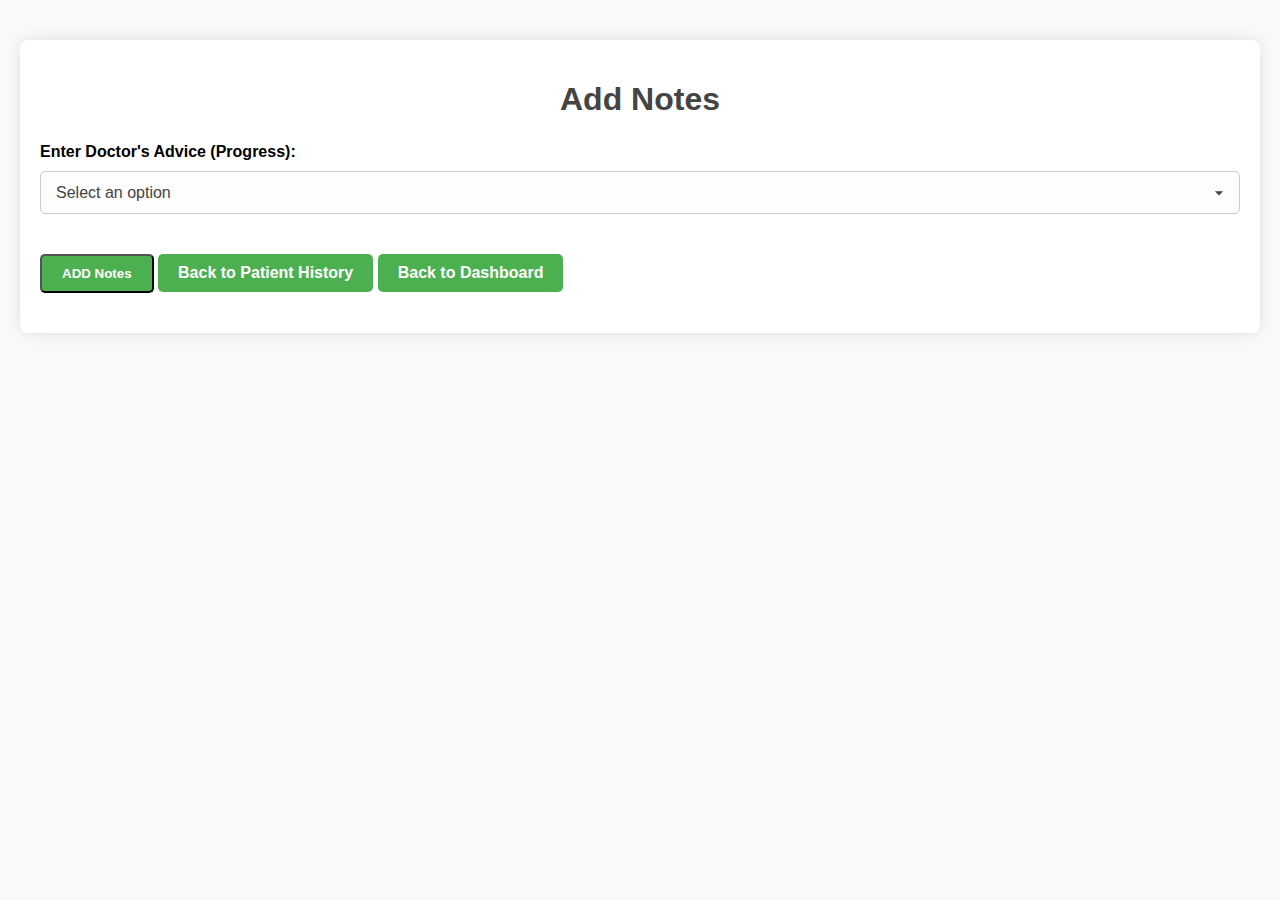
<file: add-notes.html>
<!DOCTYPE html>
<html lang="en">
<head>
  <meta charset="UTF-8">
  <meta name="viewport" content="width=device-width, initial-scale=1.0">
  <title>Add Notes</title>
  <style>
    body {
      font-family: Arial, sans-serif;
      margin: 0;
      padding: 0;
      background-color: #f8f9fa;
    }

    .container {
      max-width: 1200px;
      margin: 40px auto;
      background-color: #ffffff;
      border-radius: 8px;
      box-shadow: 0 0 15px rgba(0, 0, 0, 0.1);
      padding: 20px;
    }

    h1 {
      text-align: center;
      color: #444;
      margin-bottom: 25px;
    }

    .input-area {
      margin-bottom: 20px;
    }

    label {
      font-weight: bold;
      display: block;
      margin-bottom: 10px;
    }

    select {
      width: 100%;
      padding: 12px 15px;
      font-size: 16px;
      border: 1px solid #ccc;
      border-radius: 5px;
      background-color: #fdfdfd;
      color: #444;
      appearance: none;
      background-image: url('data:image/svg+xml;charset=UTF-8,<svg xmlns="http://www.w3.org/2000/svg" viewBox="0 0 24 24" fill="%23444" width="24px" height="24px"><path d="M7 10l5 5 5-5z"/></svg>');
      background-repeat: no-repeat;
      background-position: right 10px center;
      background-size: 20px;
      transition: border-color 0.3s, box-shadow 0.3s;
    }

    select:hover {
      background-color: #f0f0f0;
    }

    select:focus {
      border-color: #4CAF50;
      box-shadow: 0 0 5px rgba(76, 175, 80, 0.5);
      outline: none;
    }

    .back-button {
      display: inline-block;
      margin-top: 20px;
      padding: 10px 20px;
      background-color: #4CAF50;
      color: white;
      text-align: center;
      border-radius: 5px;
      font-weight: bold;
      text-decoration: none;
    }

    .back-button:hover {
      background-color: #45a049;
    }

    .notes-display {
      margin-top: 20px;
      font-size: 16px;
      color: #333;
      font-weight: bold;
    }

    .error-message {
      color: red;
      font-size: 14px;
      margin-top: 10px;
    }
  </style>
</head>
<body>

  <div class="container">
    <h1>Add Notes</h1>

    <div class="input-area">
      <label for="medicines">Enter Doctor's Advice (Progress):</label>
      <select id="medicines">
        <option value="" disabled selected>Select an option</option>
        <option value="Improved">Improved</option>
        <option value="Needs more improvement">Needs more improvement</option>
      </select>
      <div class="error-message" id="error-message"></div>
    </div>

    <button class="back-button" onclick="saveNotes()">ADD Notes</button>

    <a href="patient-history.html?patientId=12345" class="back-button">Back to Patient History</a>
    <a href="dashboard-doctor2.html" class="back-button">Back to Dashboard</a>

    <div class="notes-display" id="notes-display"></div>
  </div>

  <script>
    // Function to save the notes and display them below the dropdown
    function saveNotes() {
      const patientId = new URLSearchParams(window.location.search).get('patientId');
      const notes = document.getElementById('medicines').value;
      const errorMessage = document.getElementById('error-message');
      const notesDisplay = document.getElementById('notes-display');

      // Clear previous messages
      errorMessage.textContent = '';
      notesDisplay.textContent = '';

      if (notes) {
        const patientDetails = JSON.parse(localStorage.getItem('patient_' + patientId)) || {};

        // Save or update notes in localStorage
        patientDetails.notes = notes;
        localStorage.setItem('patient_' + patientId, JSON.stringify(patientDetails));

        // Display the selected note below the dropdown
        notesDisplay.textContent = `Doctor's Progress Report for Patient: ${notes}`;
      } else {
        // Show error if no option is selected
        errorMessage.textContent = 'Please select an option!';
      }
    }
  </script>

</body>
</html>
</file>
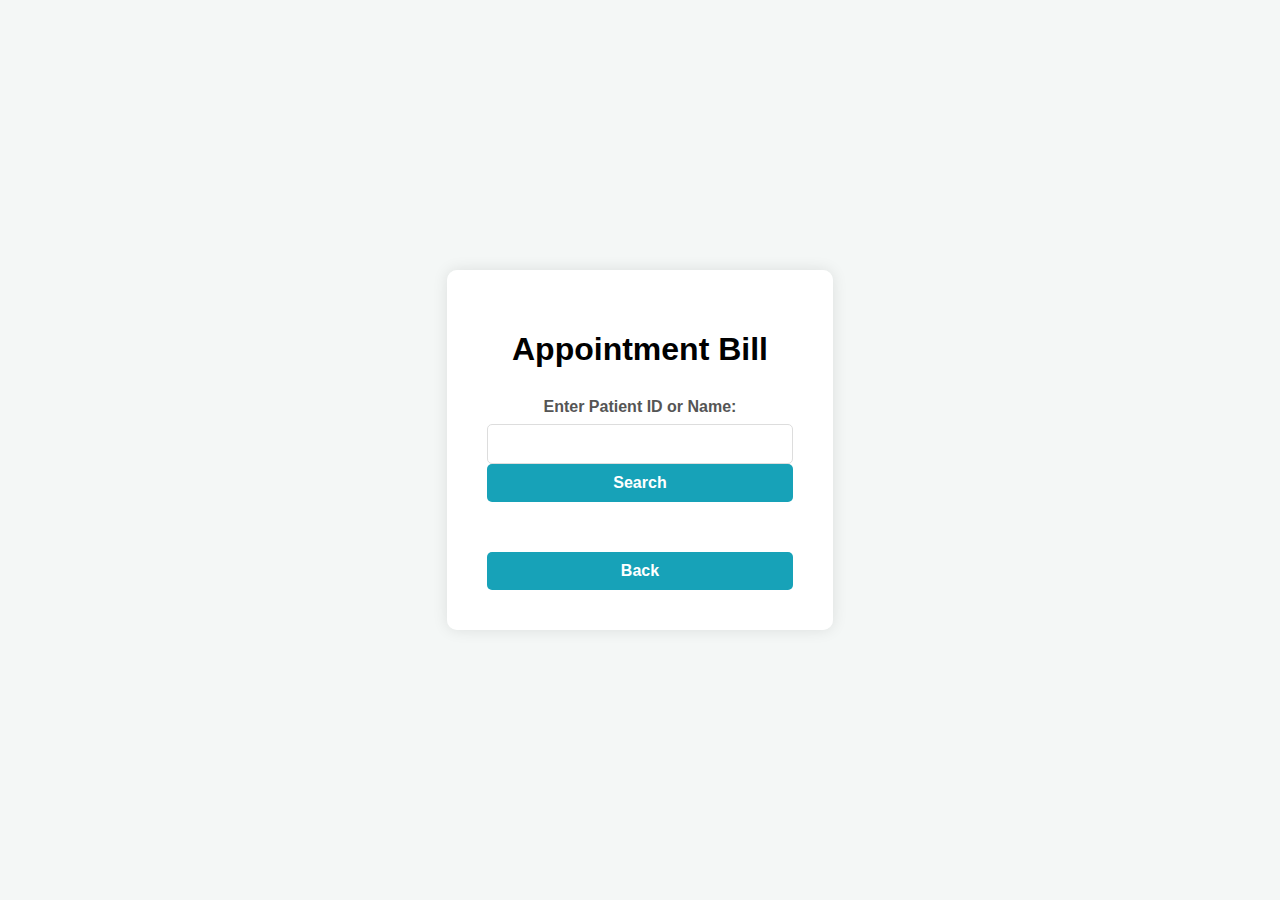
<file: bill.html>
<!DOCTYPE html>
<html lang="en">
<head>
    <meta charset="UTF-8">
    <meta name="viewport" content="width=device-width, initial-scale=1.0">
    <title>Bill</title>
    <link rel="stylesheet" href="style.css">
    <style>
        body, html {
            margin: 0;
            padding: 0;
            height: 100%;
            font-family: Arial, sans-serif;
            background-color: #f4f7f6;
            display: flex;
            justify-content: center;
            align-items: center;
        }

        .container {
            width: 90%;
            max-width: 800px;
            background-color: rgba(255, 255, 255, 0.95);
            padding: 40px;
            border-radius: 10px;
            box-shadow: 0 0 15px rgba(0, 0, 0, 0.1);
            text-align: center;
        }

        h1 {
            margin-bottom: 30px;
        }

        .search-container {
            margin-bottom: 20px;
        }

        .search-container input {
            padding: 10px;
            width: 100%;
            border: 1px solid #ddd;
            border-radius: 5px;
        }

        .search-container button {
            padding: 10px;
            background-color: #17a2b8;
            color: white;
            border: none;
            border-radius: 5px;
            cursor: pointer;
        }

        .bill-details {
            margin-top: 20px;
            text-align: left;
        }

        .appointment-item {
            border-bottom: 1px solid #ddd;
            padding: 15px 0;
        }

        .total {
            margin-top: 20px;
            font-weight: bold;
            font-size: 1.2em;
        }

        .back-btn {
            margin-top: 30px;
            padding: 10px 20px;
            font-size: 1em;
            border: none;
            cursor: pointer;
            border-radius: 5px;
            background-color: #17a2b8;
            color: white;
        }

        .back-btn:hover {
            background-color: #138496;
        }
    </style>
</head>
<body>
    <div class="container">
        <h1>Appointment Bill</h1>
        <div class="search-container">
            <label for="searchField">Enter Patient ID or Name:</label>
            <input type="text" id="searchField">
            <button type="button" onclick="searchBill()">Search</button>
        </div>

        <div class="bill-details" id="billDetails" style="display:none;">
            <div id="appointmentList"></div>
            <div class="total" id="totalAmount">Total Amount: ₹0</div>
        </div>

        <button class="back-btn" onclick="goToDashboard()">Back</button>
    </div>

    <script>
        function searchBill() {
            const searchValue = document.getElementById('searchField').value.trim();
            const keys = Object.keys(localStorage);
            let found = false;
            let totalAmount = 0;
            const appointmentList = document.getElementById('appointmentList');
            appointmentList.innerHTML = '';

            keys.forEach((key) => {
                if (key.startsWith('appointments_')) {
                    const appointments = JSON.parse(localStorage.getItem(key)) || [];
                    appointments.forEach((appointment) => {
                        if (appointment.patientContact === searchValue || 
                            appointment.patientName.toLowerCase() === searchValue.toLowerCase()) {
                            found = true;
                            totalAmount += parseFloat(appointment.doctorFee);
                            appointmentList.innerHTML += `
                                <div class="appointment-item">
                                    <p><strong>Patient ID:</strong> ${appointment.patientContact}</p>
                                    <p><strong>Patient Name:</strong> ${appointment.patientName}</p>
                                    <p><strong>Doctor:</strong> ${appointment.doctorName}</p>
                                    <p><strong>Specialization:</strong> ${appointment.doctorSpecialization}</p>
                                    <p><strong>Fee:</strong> ₹${appointment.doctorFee}</p>
                                    <p><strong>Date:</strong> ${appointment.date}</p>
                                    <p><strong>Time:</strong> ${appointment.time}</p>
                                </div>
                            `;
                        }
                    });
                }
            });

            if (found) {
                document.getElementById('billDetails').style.display = 'block';
                document.getElementById('totalAmount').textContent = `Total Amount: ₹${totalAmount}`;
            } else {
                alert('No appointment found for this patient.');
            }
        }



    
        function goToDashboard() {
            window.location.href = 'receptionist dashboard.html';
        }
    </script>
</body>
</html>
</file>
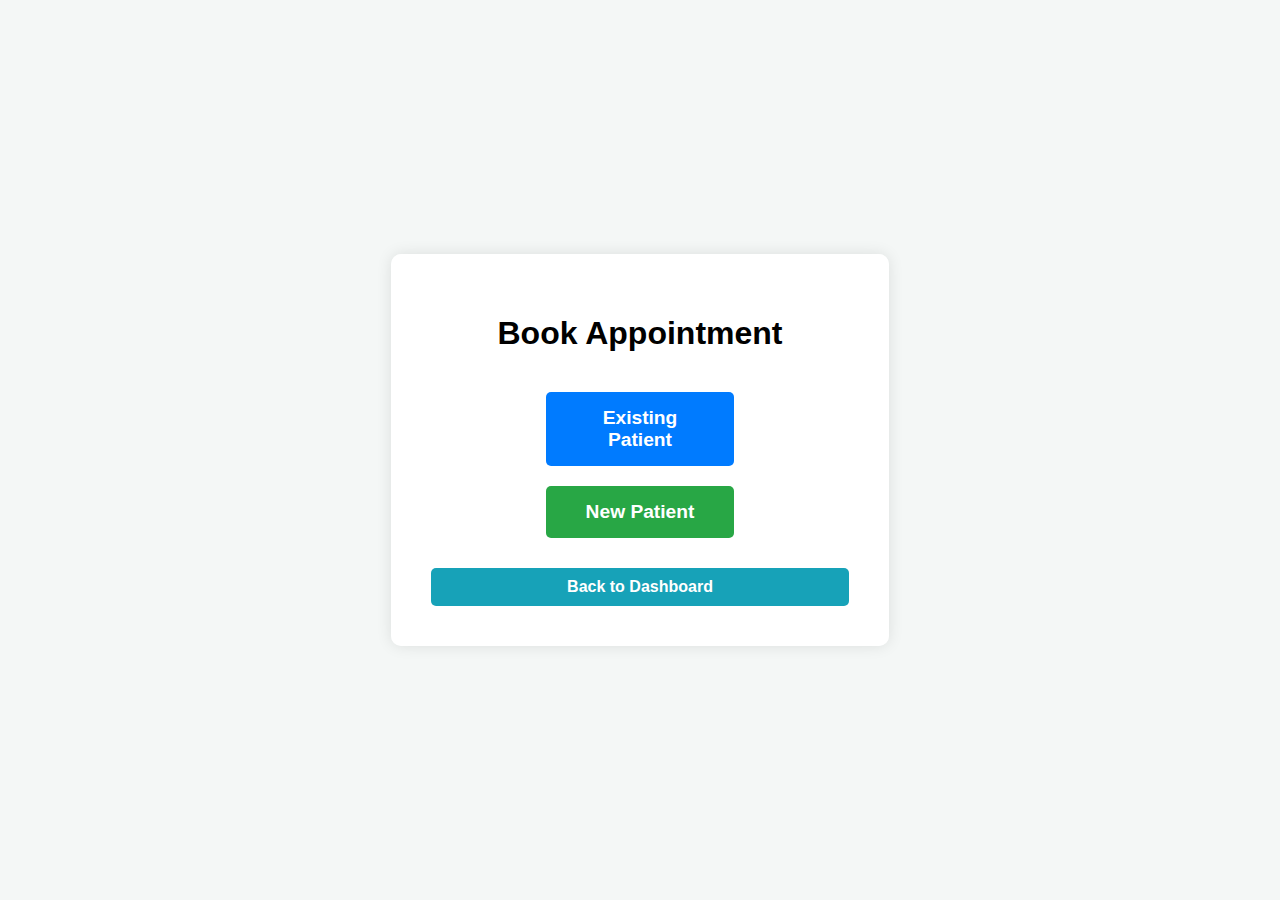
<file: book_appointment.html>
<!DOCTYPE html>
<html lang="en">
<head>
    <meta charset="UTF-8">
    <meta name="viewport" content="width=device-width, initial-scale=1.0">
    <title>Book Appointment</title>
    <link rel="stylesheet" href="style.css">
    <style>
        body, html {
            margin: 0;
            padding: 0;
            height: 100%;
            font-family: Arial, sans-serif;
            background-color: #f4f7f6;
            display: flex;
            justify-content: center;
            align-items: center;
        }

        .container {
            width: 90%;
            max-width: 600px;
            background-color: rgba(255, 255, 255, 0.95);
            padding: 40px;
            border-radius: 10px;
            box-shadow: 0 0 15px rgba(0, 0, 0, 0.1);
            text-align: center;
        }

        h1 {
            margin-bottom: 30px;
        }

        .button-container button {
            padding: 15px 30px;
            font-size: 1.2em;
            margin: 10px;
            border: none;
            cursor: pointer;
            border-radius: 5px;
            width: 45%;
        }

        .existing-btn {
            background-color: #007bff;
            color: white;
        }

        .new-btn {
            background-color: #28a745;
            color: white;
        }

        .appointment-form, .success-message {
            display: none;
            margin-top: 20px;
            text-align: left;
        }

        .appointment-form input, .appointment-form select {
            width: 100%;
            margin-top: 10px;
            padding: 10px;
            border: 1px solid #ddd;
            border-radius: 5px;
        }

        .appointment-form button, .back-btn {
            margin-top: 20px;
            padding: 10px 20px;
            font-size: 1em;
            border: none;
            cursor: pointer;
            border-radius: 5px;
            background-color: #17a2b8;
            color: white;
        }

        .back-btn:hover {
            background-color: #138496;
        }
    </style>
</head>
<body>
    <div class="container">
        <h1>Book Appointment</h1>
        <div class="button-container">
            <button class="existing-btn" onclick="showExistingForm()">Existing Patient</button>
            <button class="new-btn" onclick="goToRegistration()">New Patient</button>
        </div>

        <div class="appointment-form" id="existingForm">
            <h2>Existing Patient Details</h2>
            <label for="searchField">Enter Patient ID, Contact or Name:</label>
            <input type="text" id="searchField" required>
            <button type="button" onclick="searchPatient()">Search</button>

            <div id="patientDetails" style="display:none;">
                <p><strong>Patient ID:</strong> <span id="patientId"></span></p>
                <p><strong>Name:</strong> <span id="patientName"></span></p>
                <p><strong>Gender:</strong> <span id="patientGender"></span></p>
                <p><strong>Age:</strong> <span id="patientAge"></span></p>

                <label for="doctor">Select Doctor:</label>
                <select id="doctor" required>
                    <option value="" disabled selected>Choose a Doctor</option>
                </select>

                <label for="date">Appointment Date:</label>
                <input type="date" id="date" required>
                <label for="time">Appointment Time:</label>
                <input type="time" id="time" required>
                <button type="button" onclick="bookAppointment()">Book Now</button>
            </div>
        </div>

        <div class="success-message" id="successMessage">
            <h2>Appointment Booked Successfully!</h2>
        </div>

        <button class="back-btn" onclick="goToDashboard()">Back to Dashboard</button>
    </div>

    <script>
        function showExistingForm() {
            document.getElementById('existingForm').style.display = 'block';
            setMinDate(); // Set the minimum date
            populateDoctors();
        }

        function goToRegistration() {
            window.location.href = 'patient_registration.html';
        }

        function searchPatient() {
            const searchValue = document.getElementById('searchField').value.trim();
            const keys = Object.keys(localStorage);
            let found = false;

            keys.forEach((key) => {
                if (key.startsWith('patient_')) {
                    const patientData = JSON.parse(localStorage.getItem(key));
                    if (
                        patientData.contact === searchValue ||
                        patientData.name.toLowerCase() === searchValue.toLowerCase() ||
                        patientData.patientId === searchValue
                    ) {
                        document.getElementById('patientId').textContent = patientData.patientId;
                        document.getElementById('patientName').textContent = patientData.name;
                        document.getElementById('patientGender').textContent = patientData.gender;
                        document.getElementById('patientAge').textContent = patientData.age;
                        document.getElementById('patientDetails').style.display = 'block';
                        found = true;
                    }
                }
            });

            if (!found) {
                alert('No patient found. Redirecting to registration.');
                goToRegistration();
            }
        }

        function setMinDate() {
            const dateInput = document.getElementById('date');
            const today = new Date();
            const yyyy = today.getFullYear();
            const mm = String(today.getMonth() + 1).padStart(2, '0'); // Months are zero-based
            const dd = String(today.getDate()).padStart(2, '0');
            const minDate = `${yyyy}-${mm}-${dd}`;
            dateInput.min = minDate;
        }

        function populateDoctors() {
            const doctorSelect = document.getElementById('doctor');
            doctorSelect.innerHTML = '<option value="" disabled selected>Choose a Doctor</option>'; // Reset options

            const doctorData = JSON.parse(localStorage.getItem('doctorData')) || [];
            doctorData.forEach((doctor) => {
                const option = document.createElement('option');
                option.value = doctor.doctorId;
                option.textContent = `${doctor.doctorName} (${doctor.specialization}) - ₹${doctor.consultationFee}`;
                doctorSelect.appendChild(option);
            });

            if (doctorData.length === 0) {
                alert('No doctor data available. Please add doctors first.');
            }
        }

        function bookAppointment() {
            const contact = document.getElementById('searchField').value.trim();
            const doctor = document.getElementById('doctor').value;
            const date = document.getElementById('date').value;
            const time = document.getElementById('time').value;

            if (doctor && date && time) {
                const currentDateTime = new Date();
                const appointmentDateTime = new Date(`${date}T${time}`);

                if ((appointmentDateTime - currentDateTime) / (1000 * 60) < 10) {
                    alert('The appointment time must be at least 10 minutes ahead of the current time.');
                    return;
                }

                // Check if the doctor is already booked at this time
                const doctorAppointments = JSON.parse(localStorage.getItem('appointments_' + doctor)) || [];
                const isTimeTaken = doctorAppointments.some(appointment => appointment.date === date && appointment.time === time);

                if (isTimeTaken) {
                    alert('Doctor is already booked at this time. Please select another time.');
                    return;
                }

                // Get the doctor details
                const doctorData = JSON.parse(localStorage.getItem('doctorData')) || [];
                const selectedDoctor = doctorData.find(d => d.doctorId === doctor);

                if (!selectedDoctor) {
                    alert('Selected doctor is not available.');
                    return;
                }

                // Create the appointment
                const appointment = {
                    patientContact: contact,
                    patientName: document.getElementById('patientName').textContent,
                    doctorId: doctor,
                    doctorName: selectedDoctor.doctorName,
                    doctorSpecialization: selectedDoctor.specialization,
                    doctorFee: selectedDoctor.consultationFee,
                    date,
                    time
                };

                // Save the appointment to localStorage
                doctorAppointments.push(appointment);
                localStorage.setItem('appointments_' + doctor, JSON.stringify(doctorAppointments));

                document.getElementById('successMessage').style.display = 'block';
                document.getElementById('existingForm').style.display = 'none';
            } else {
                alert('Please select a doctor, date, and time.');
            }
        }

        function goToDashboard() {
            window.location.href = 'receptionist dashboard.html';
        }
    </script>
</body>
</html>
</file>
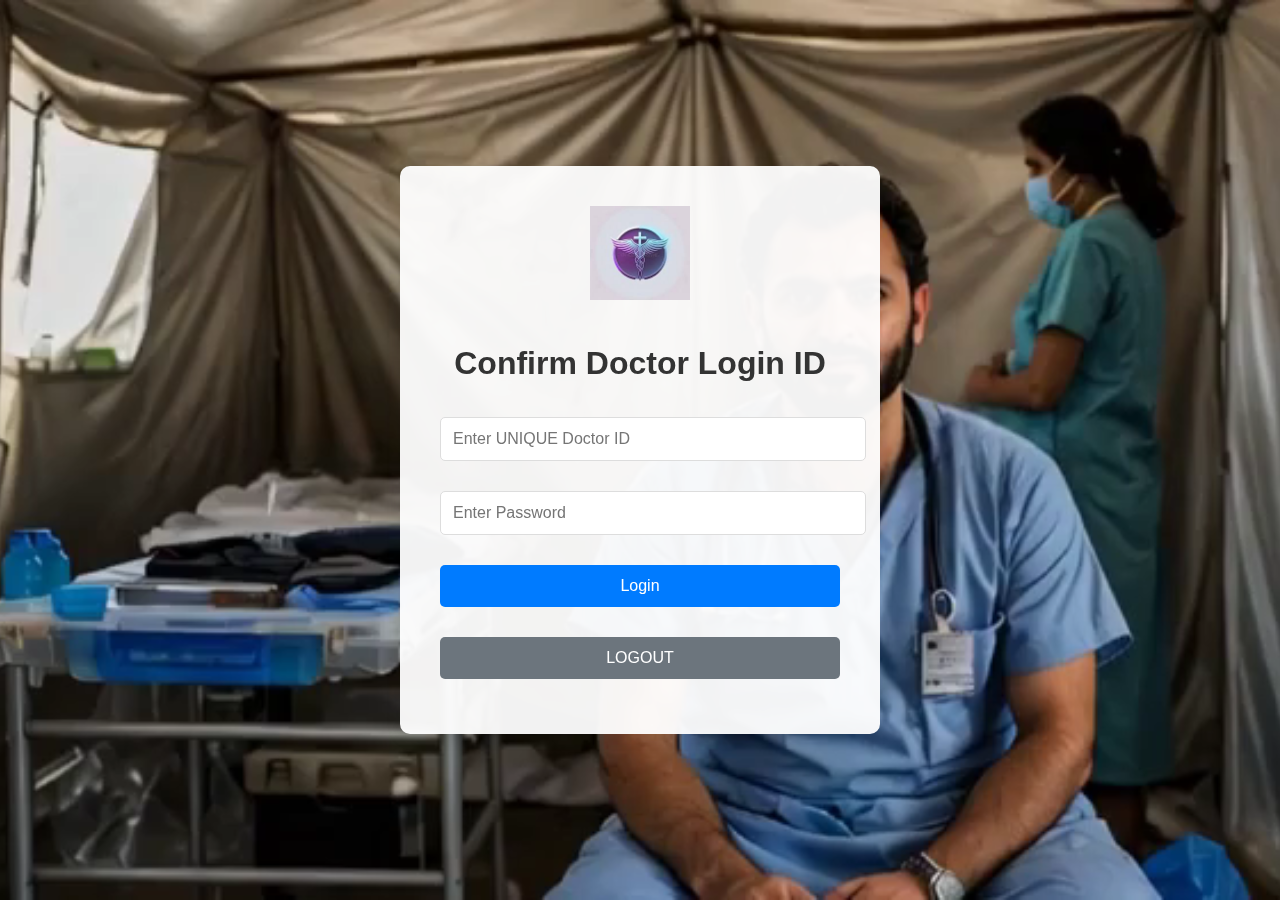
<file: dashboard-doctor2.html>
<!DOCTYPE html>
<html lang="en">
<head>
  <meta charset="UTF-8">
  <meta name="viewport" content="width=device-width, initial-scale=1.0">
  <title>Doctor Dashboard</title>
  <link rel="stylesheet" href="style.css">
  <style>
    body, html {
      margin: 0;
      padding: 0;
      font-family: Arial, sans-serif;
      background: linear-gradient(to bottom right, #a8c0ff, #3f72b5); /* Lighter and attractive gradient */
      color: #fff;
      display: flex;
      justify-content: center;
      align-items: center;
      height: 100vh;
    }

    .dashboard-container {
      background-color: rgba(255, 255, 255, 0.95);
      border-radius: 10px;
      box-shadow: 0 4px 20px rgba(0, 0, 0, 0.3);
      padding: 40px;
      width: 90%;
      max-width: 1200px;
      text-align: center;
    }

    h1 {
      color: #333;
      margin-bottom: 20px;
      font-size: 28px;
    }

    .card-grid {
      display: grid;
      grid-template-columns: repeat(auto-fit, minmax(200px, 1fr));
      gap: 20px;
      margin-top: 20px;
    }

    .card {
      background-color: #f8f9fa;
      border-radius: 10px;
      padding: 20px;
      box-shadow: 0 2px 10px rgba(0, 0, 0, 0.1);
      transition: transform 0.2s ease, box-shadow 0.2s ease;
      cursor: pointer;
    }

    .card:hover {
      transform: translateY(-5px);
      box-shadow: 0 4px 20px rgba(0, 0, 0, 0.2);
    }

    .card-icon {
      font-size: 40px;
      color: #3f72b5; /* Matching icon color */
      margin-bottom: 15px;
    }

    .card-title {
      font-size: 18px;
      color: #333;
      margin: 0;
    }

    button {
      margin-top: 30px;
      padding: 15px 20px;
      font-size: 16px;
      background-color: #3f72b5;
      color: #fff;
      border: none;
      border-radius: 5px;
      cursor: pointer;
      transition: background-color 0.3s ease;
    }

    button:hover {
      background-color: #2c5d8a;
    }

    @media (max-width: 600px) {
      h1 {
        font-size: 24px;
      }
    }
  </style>
</head>
<body>
  <div class="dashboard-container">
    <h1>Doctor Dashboard</h1>
    <div class="card-grid">
      <div class="card" onclick="navigate('Patient-List.html')">
        <div class="card-icon">👨‍⚕️</div>
        <h3 class="card-title">View Patients</h3>
      </div>
      <div class="card" onclick="navigate('upcomin-Schedules.html')">
        <div class="card-icon">📅</div>
        <h3 class="card-title">Upcoming Sessions</h3>
      </div>
      <div class="card" onclick="navigate('Appointments-Today.html')">
        <div class="card-icon">🕒</div>
        <h3 class="card-title">Today's Appointments</h3>
      </div>
    </div>
    <button onclick="goBack()">Logout</button>
  </div>

  <script>
    const doctorId = localStorage.getItem('loggedInDoctorId');

    if (!doctorId) {
      alert('Please log in to access the dashboard.');
      window.location.href = 'doctor-login.html';
    }

    function navigate(page) {
      const urlParams = new URLSearchParams();
      urlParams.set('doctorId', doctorId);
      window.location.href = `${page}?${urlParams.toString()}`;
    }

    function goBack() {
      localStorage.removeItem('loggedInDoctorId');
      window.location.href = 'doctor-login.html';
    }
  </script>
</body>
</html>
</file>
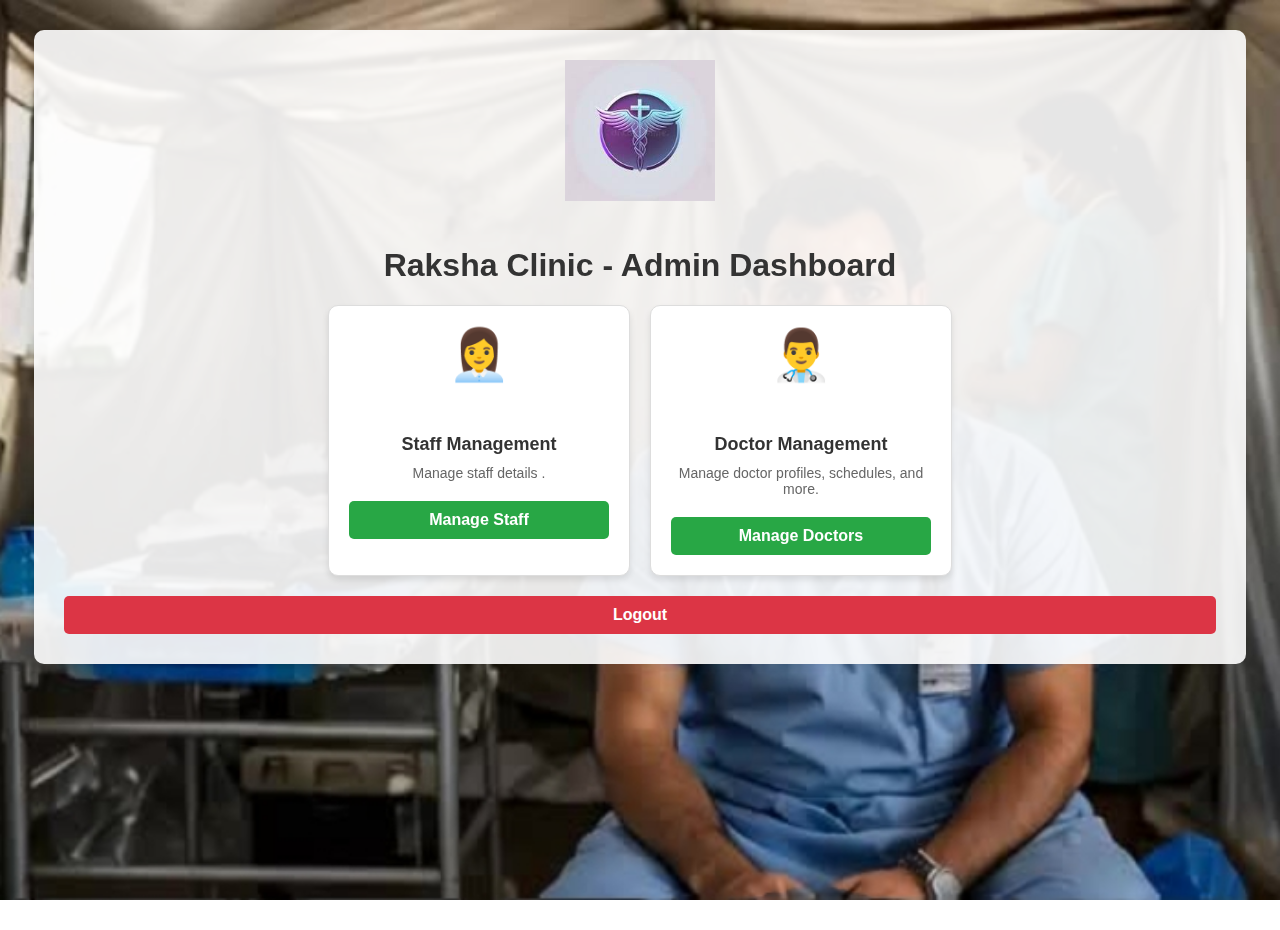
<file: dashboard.html>
<!DOCTYPE html>
<html lang="en">
<head>
  <meta charset="UTF-8">
  <meta name="viewport" content="width=device-width, initial-scale=1.0">
  <title>Admin Panel - Staff & Doctor Management</title>
  <link rel="stylesheet" href="style.css">
  <style>
    body, html {
      margin: 0;
      padding: 0;
      height: 100%;
      font-family: Arial, sans-serif;
    }

    /* Slideshow container */
    .slideshow-container {
      position: fixed;
      top: 0;
      left: 0;
      width: 100%;
      height: 100%;
      z-index: -1;
    }

    .slides {
      display: none;
      width: 100%;
      height: 100%;
      object-fit: cover;
    }

    .container {
      position: relative;
      width: 90%;
      margin: 30px auto;
      background-color: rgba(255, 255, 255, 0.9); 
      padding: 30px;
      border-radius: 10px;
      box-shadow: 0 0 10px rgba(0, 0, 0, 0.1);
      text-align: center;
    }

    h1 {
      color: #333;
    }

    .logo {
      width: 150px;
      margin-bottom: 20px;
    }

    .card-container {
      display: flex;
      justify-content: center;
      gap: 20px;
      flex-wrap: wrap;
      margin-bottom: 20px;
    }

    .card {
      background-color: white;
      border: 1px solid #ddd;
      border-radius: 10px;
      box-shadow: 0 4px 6px rgba(0, 0, 0, 0.1);
      width: 300px;
      text-align: center;
      overflow: hidden;
      transition: transform 0.3s ease;
    }

    .card:hover {
      transform: translateY(-5px);
    }

    .card-icon {
      font-size: 50px;
      margin: 20px 0;
      color: #28a745;
    }

    .card-content {
      padding: 20px;
    }

    .card-title {
      font-size: 18px;
      font-weight: bold;
      margin: 10px 0;
      color: #333;
    }

    .card-description {
      font-size: 14px;
      color: #666;
      margin-bottom: 20px;
    }

    .card button {
      padding: 10px 20px;
      font-size: 16px;
      cursor: pointer;
      border-radius: 5px;
      border: none;
      background-color: #28a745;
      color: white;
      transition: background-color 0.3s ease;
    }

    .card button:hover {
      background-color: #218838;
    }

    .logout-button {
      background-color: #dc3545;
      color: white;
      padding: 10px 20px;
      font-size: 16px;
      border: none;
      border-radius: 5px;
      cursor: pointer;
    }

    .logout-button:hover {
      background-color: #c82333;
    }
  </style>
</head>

<body>
  <!-- Background Image Slideshow -->
  <div class="slideshow-container">
    <img class="slides" src="watermark removed.png" alt="Background Image 1">
  </div>

  <div class="container">
    <img src="logo.jpg" alt="Raksha Hospital Logo" class="logo">
    <h1>Raksha Clinic - Admin Dashboard</h1>

    <div class="card-container">
      <!-- Staff Management Card -->
      <div class="card">
        <div class="card-icon">👩‍💼</div>
        <div class="card-content">
          <div class="card-title">Staff Management</div>
          <div class="card-description">Manage staff details .</div>
          <button onclick="navigateTo('staff.html')">Manage Staff</button>
        </div>
      </div>

      <!-- Doctor Management Card -->
      <div class="card">
        <div class="card-icon">👨‍⚕️</div>
        <div class="card-content">
          <div class="card-title">Doctor Management</div>
          <div class="card-description">Manage doctor profiles, schedules, and more.</div>
          <button onclick="navigateTo('doctor.html')">Manage Doctors</button>
        </div>
      </div>
    </div>

    <button class="logout-button" onclick="logout()">Logout</button>
  </div>

  <script>
    let slideIndex = 0;
    showSlides();

    function showSlides() {
      let slides = document.getElementsByClassName("slides");
      for (let i = 0; i < slides.length; i++) {
        slides[i].style.display = "none";
      }
      slideIndex++;
      if (slideIndex > slides.length) { slideIndex = 1; }
      slides[slideIndex - 1].style.display = "block";
      setTimeout(showSlides, 4000); // Change image every 4 seconds
    }

    function navigateTo(page) {
      window.location.href = page;
    }

    function logout() {
      window.location.href = 'index.html';
    }
  </script>
</body>
</html>
</file>
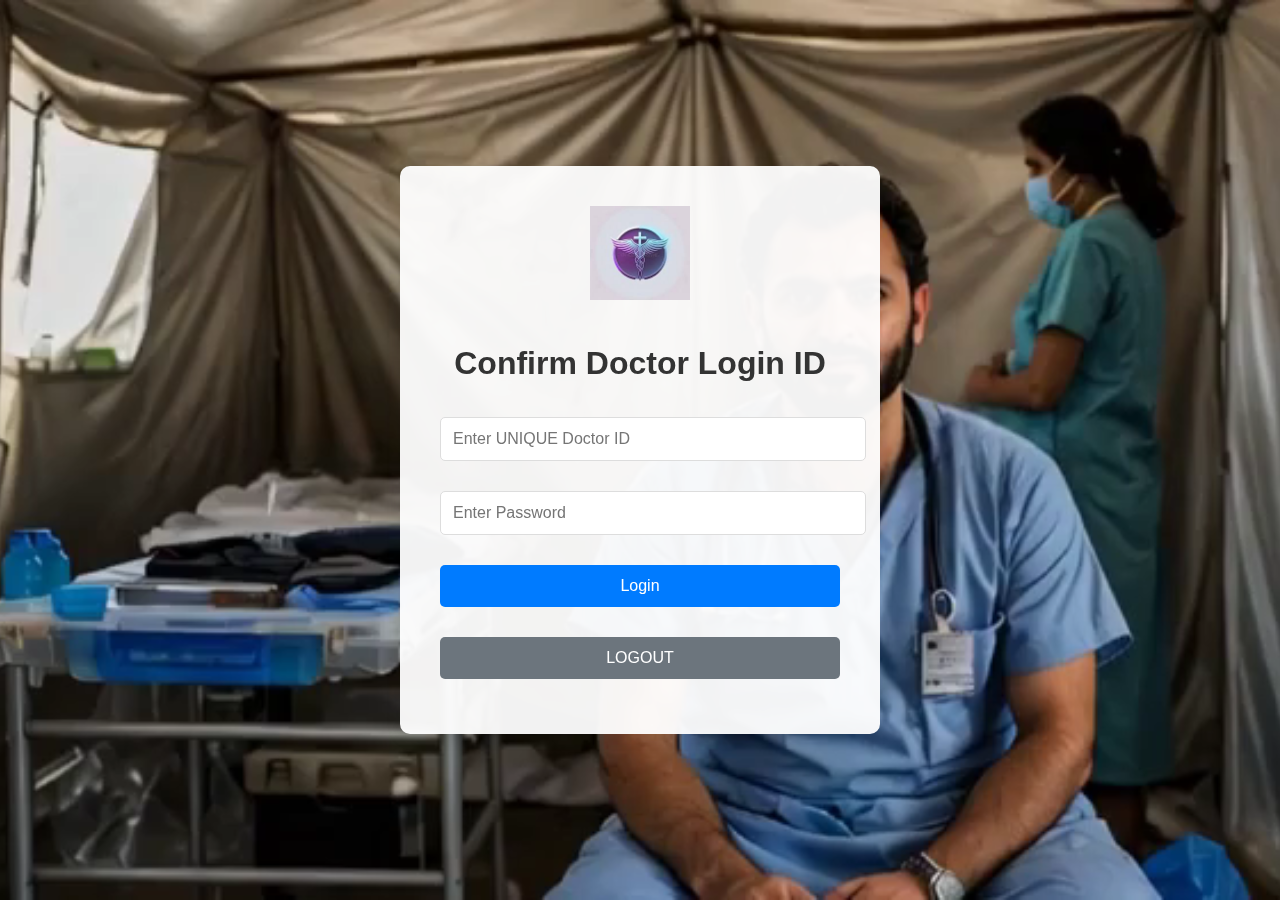
<file: doctor-login.html>
<!DOCTYPE html>
<html lang="en">
<head>
  <meta charset="UTF-8">
  <meta name="viewport" content="width=device-width, initial-scale=1.0">
  <title>Doctor Login</title>
  <style>
    body, html {
      margin: 0;
      padding: 0;
      height: 100%;
      font-family: Arial, sans-serif;
    }

    /* Full-screen background video */
    .video-background {
      position: fixed;
      top: 0;
      left: 0;
      width: 100%;
      height: 100%;
      object-fit: cover;
      z-index: -1;
    }

    .container {
      background-color: rgba(255, 255, 255, 0.95);
      padding: 40px;
      border-radius: 10px;
      box-shadow: 0 4px 15px rgba(0, 0, 0, 0.1);
      text-align: center;
      width: 100%;
      max-width: 400px;
      position: relative;
      z-index: 1;
    }

    .center-wrapper {
      display: flex;
      justify-content: center;
      align-items: center;
      height: 100vh;
    }

    h1 {
      color: #333;
      margin-bottom: 20px;
    }

    .logo {
      width: 100px;
      margin-bottom: 20px;
    }

    input, button {
      margin: 15px 0;
      padding: 12px;
      width: 100%;
      font-size: 16px;
      border-radius: 5px;
      border: 1px solid #ddd;
    }

    button {
      border: none;
      cursor: pointer;
      border-radius: 5px;
    }

    .login-btn {
      background-color: #007bff;
      color: white;
    }

    .login-btn:hover {
      background-color: #0056b3;
    }

    .back-btn {
      background-color: #6c757d;
      color: white;
    }

    .back-btn:hover {
      background-color: #5a6268;
    }
  </style>
</head>
<body>
  <!-- Background Video -->
  <video class="video-background" autoplay muted loop>
    <source src="watermark hospitalvideo.mp4.mp4" type="video/mp4">
    Your browser does not support the video tag.
  </video>

  <div class="center-wrapper">
    <div class="container">
      <!-- Logo Section -->
      <img src="logo.jpg" alt="Raksha Hospital Logo" class="logo">
      <h1>Confirm Doctor Login ID</h1>
      <input type="text" id="doctorId" placeholder="Enter UNIQUE Doctor ID">
      <input type="password" id="doctorPassword" placeholder="Enter Password">
      <button class="login-btn" onclick="login()">Login</button>
      <button class="back-btn" onclick="goBack()">LOGOUT</button>
    </div>
  </div>

  <script>
    function login() {
      const doctorId = document.getElementById('doctorId').value.trim();
      const enteredPassword = document.getElementById('doctorPassword').value.trim();
      if (!doctorId || !enteredPassword) {
        alert('Please enter both Doctor ID and Password.');
        return;
      }

      const storedDoctors = JSON.parse(localStorage.getItem('doctorData')) || [];
      
      // Generate expected password based on Doctor ID
      const expectedPassword = generatePassword(doctorId);

      // Check if entered password matches the generated password
      if (enteredPassword === expectedPassword) {
        const doctorExists = storedDoctors.some(doc => doc.doctorId === doctorId);

        if (doctorExists) {
          alert('Login successful!');
          localStorage.setItem('loggedInDoctorId', doctorId);
          window.location.href = 'dashboard-doctor2.html';
        } else {
          alert('Doctor ID does not exist.');
        }
      } else {
        alert('Invalid password.');
      }
    }

    function generatePassword(doctorId) {
      // Ensure the Doctor ID is a valid number
      const idNum = parseInt(doctorId, 10);
      if (isNaN(idNum) || idNum <= 0) {
        return ''; // Invalid Doctor ID
      }
      return String(idNum).padStart(4, '0'); // Generates password like 0001, 0002, etc.
    }

    function goBack() {
      window.location.href = 'index.html';
    }
  </script>
</body>
</html>
</file>
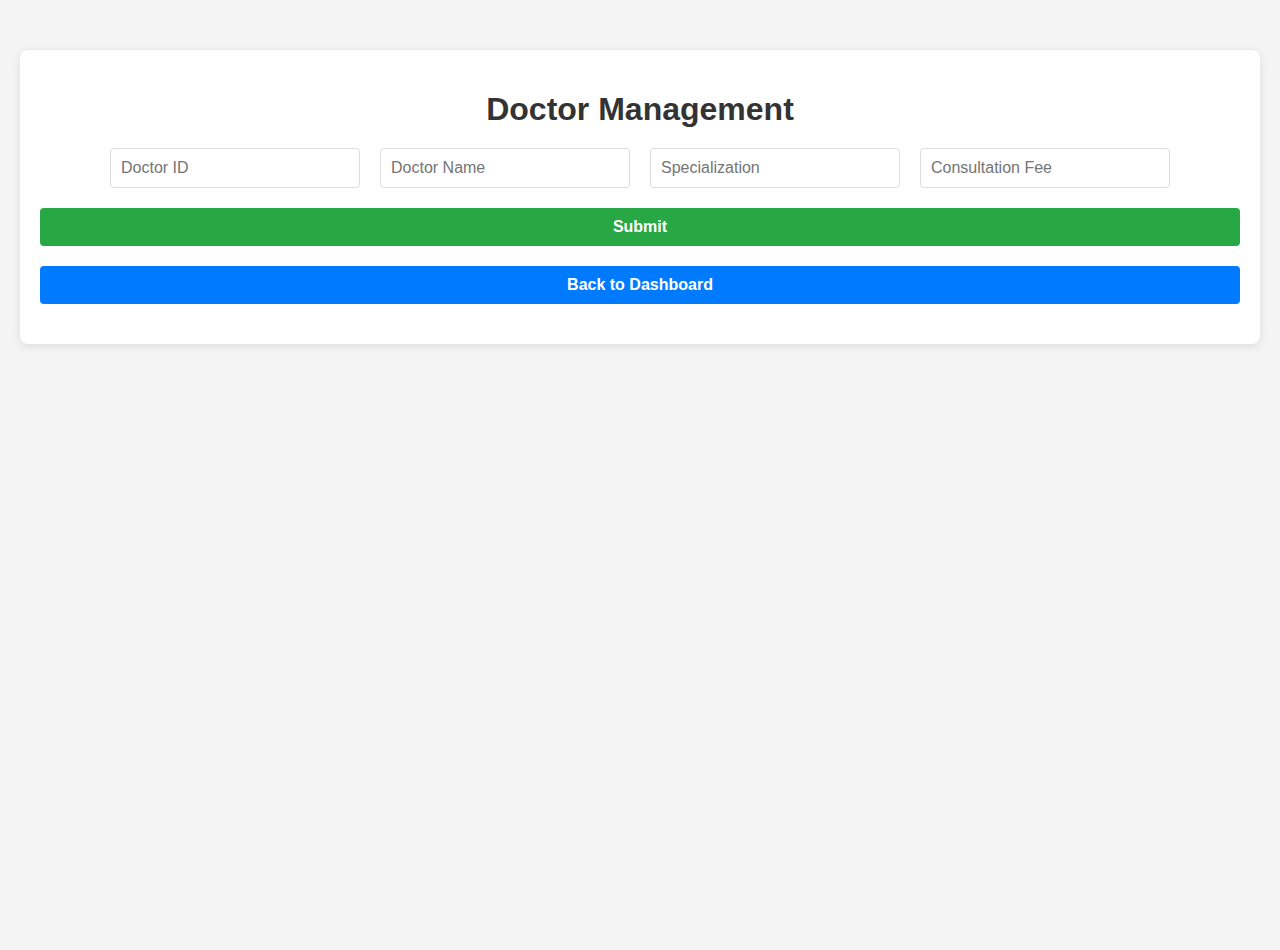
<file: doctor.html>
<!DOCTYPE html>
<html lang="en">
<head>
  <meta charset="UTF-8">
  <meta name="viewport" content="width=device-width, initial-scale=1.0">
  <title>Doctor Management Developed by Sanjay</title>
  <link rel="stylesheet" href="style.css">
  <style>
    body {
      font-family: Arial, sans-serif;
      margin: 0;
      padding: 0;
      background-color: #f4f4f4;
    }

    .container {
      max-width: 1200px;
      margin: 50px auto;
      padding: 20px;
      background: #fff;
      border-radius: 8px;
      box-shadow: 0 2px 10px rgba(0, 0, 0, 0.1);
    }

    h1 {
      text-align: center;
      color: #333;
      margin-bottom: 20px;
    }

    .form-container {
      display: flex;
      flex-wrap: wrap;
      justify-content: center;
      gap: 20px;
      margin-bottom: 20px;
    }

    input, button {
      padding: 10px;
      border: 1px solid #ddd;
      border-radius: 4px;
      font-size: 16px;
    }

    input {
      width: 250px;
    }

    button {
      background-color: #28a745;
      color: #fff;
      border: none;
      cursor: pointer;
      transition: background-color 0.3s ease;
    }

    button:hover {
      background-color: #218838;
    }

    table {
      width: 100%;
      border-collapse: collapse;
      margin-top: 20px;
    }

    table, th, td {
      border: 1px solid #ddd;
    }

    th, td {
      padding: 10px;
      text-align: center;
    }

    th {
      background-color: #007bff;
      color: #fff;
    }

    tr:nth-child(even) {
      background-color: #f9f9f9;
    }

    .edit-btn {
      background-color: #ffc107;
      color: #fff;
    }

    .edit-btn:hover {
      background-color: #e0a800;
    }

    .delete-btn {
      background-color: #dc3545;
      color: #fff;
    }

    .delete-btn:hover {
      background-color: #c82333;
    }

    .back-btn {
      display: block;
      margin: 20px auto;
      padding: 10px 20px;
      background-color: #007bff;
      color: #fff;
      text-align: center;
      text-decoration: none;
      border-radius: 4px;
    }

    .back-btn:hover {
      background-color: #0056b3;
    }
  </style>
</head>
<body>
  <div class="container">
    <h1>Doctor Management</h1>

    <!-- Form to Add/Edit Doctor -->
    <div class="form-container">
      <input type="text" id="doctorId" placeholder="Doctor ID">
      <input type="text" id="doctorName" placeholder="Doctor Name">
      <input type="text" id="specialization" placeholder="Specialization">
      <input type="number" id="consultationFee" placeholder="Consultation Fee">
      <button onclick="addOrUpdateDoctor()">Submit</button>
    </div>

    <!-- Table to Display Doctors -->
    <table id="doctorTable">
      <thead>
        <tr>
          <th>Doctor ID</th>
          <th>Name</th>
          <th>Specialization</th>
          <th>Consultation Fee</th>
          <th>Actions</th>
        </tr>
      </thead>
      <tbody>
        <!-- Rows will be dynamically generated -->
      </tbody>
    </table>

    <button onclick="goBack()" class="back-btn">Back to Dashboard</button>
  </div>

  <script>
    let doctorData = JSON.parse(localStorage.getItem('doctorData')) || [];
    let editingDoctorId = null;

    function addOrUpdateDoctor() {
      const doctorId = document.getElementById('doctorId').value;
      const doctorName = document.getElementById('doctorName').value;
      const specialization = document.getElementById('specialization').value;
      const consultationFee = document.getElementById('consultationFee').value;

      // Doctor ID Validation (non-empty, alphanumeric)
      const idRegex = /^[A-Za-z0-9]+$/;
      if (!doctorId || !idRegex.test(doctorId)) {
        alert('Invalid Doctor ID. Please enter a valid alphanumeric ID.');
        return;
      }

      // Doctor Name Validation (1 to 50 characters, letters and spaces only)
      const nameRegex = /^[A-Za-z ]{1,50}$/;
      if (!doctorName || !nameRegex.test(doctorName)) {
        alert('Invalid name. Please enter a valid name (letters and spaces only).');
        return;
      }

      // Specialization Validation (letters and spaces only, 3 to 50 characters)
      const specializationRegex = /^[A-Za-z ]{3,50}$/;
      if (!specialization || !specializationRegex.test(specialization)) {
        alert('Invalid specialization. Please enter a valid specialization (letters and spaces only).');
        return;
      }

      // Consultation Fee Validation (numeric and non-negative)
      if (!consultationFee || consultationFee <= 0) {
        alert('Invalid consultation fee. Please enter a positive number.');
        return;
      }

      // Check if doctorId already exists in localStorage
      const existingIndex = doctorData.findIndex(doc => doc.doctorId === doctorId);
      if (existingIndex !== -1) {
        doctorData[existingIndex] = { doctorId, doctorName, specialization, consultationFee };
        alert('Doctor edited successfully!');
      } else {
        doctorData.push({ doctorId, doctorName, specialization, consultationFee });
        alert('Doctor added successfully!');
      }

      // Save updated data to localStorage
      localStorage.setItem('doctorData', JSON.stringify(doctorData));
      
      renderDoctorTable();
      clearForm();
    }

    function renderDoctorTable() {
      const tableBody = document.getElementById('doctorTable').querySelector('tbody');
      tableBody.innerHTML = '';

      doctorData.forEach((doctor, index) => {
        const row = `<tr>
          <td>${doctor.doctorId}</td>
          <td>${doctor.doctorName}</td>
          <td>${doctor.specialization}</td>
          <td>${doctor.consultationFee}</td>
          <td>
            <button onclick="editDoctor(${index})" class="edit-btn">Edit</button>
            <button onclick="deleteDoctor(${index})" class="delete-btn">Delete</button>
          </td>
        </tr>`;
        tableBody.innerHTML += row;
      });

      const table = document.getElementById('doctorTable');
      table.style.display = doctorData.length > 0 ? 'table' : 'none';
    }

    function editDoctor(index) {
      const doctor = doctorData[index];
      editingDoctorId = doctor.doctorId;
      document.getElementById('doctorId').value = doctor.doctorId;
      document.getElementById('doctorName').value = doctor.doctorName;
      document.getElementById('specialization').value = doctor.specialization;
      document.getElementById('consultationFee').value = doctor.consultationFee;
    }

    function deleteDoctor(index) {
      const confirmation = confirm('Are you sure you want to delete this specific entry?');
      if (confirmation) {
        doctorData.splice(index, 1);
        localStorage.setItem('doctorData', JSON.stringify(doctorData));
        renderDoctorTable();
      }
    }

    function clearForm() {
      document.getElementById('doctorId').value = '';
      document.getElementById('doctorName').value = '';
      document.getElementById('specialization').value = '';
      document.getElementById('consultationFee').value = '';
    }

    function goBack() {
      window.location.href = 'dashboard.html';
    }

    // Load doctors from localStorage when the page loads
    document.addEventListener('DOMContentLoaded', renderDoctorTable);
  </script>
</body>
</html>
</file>
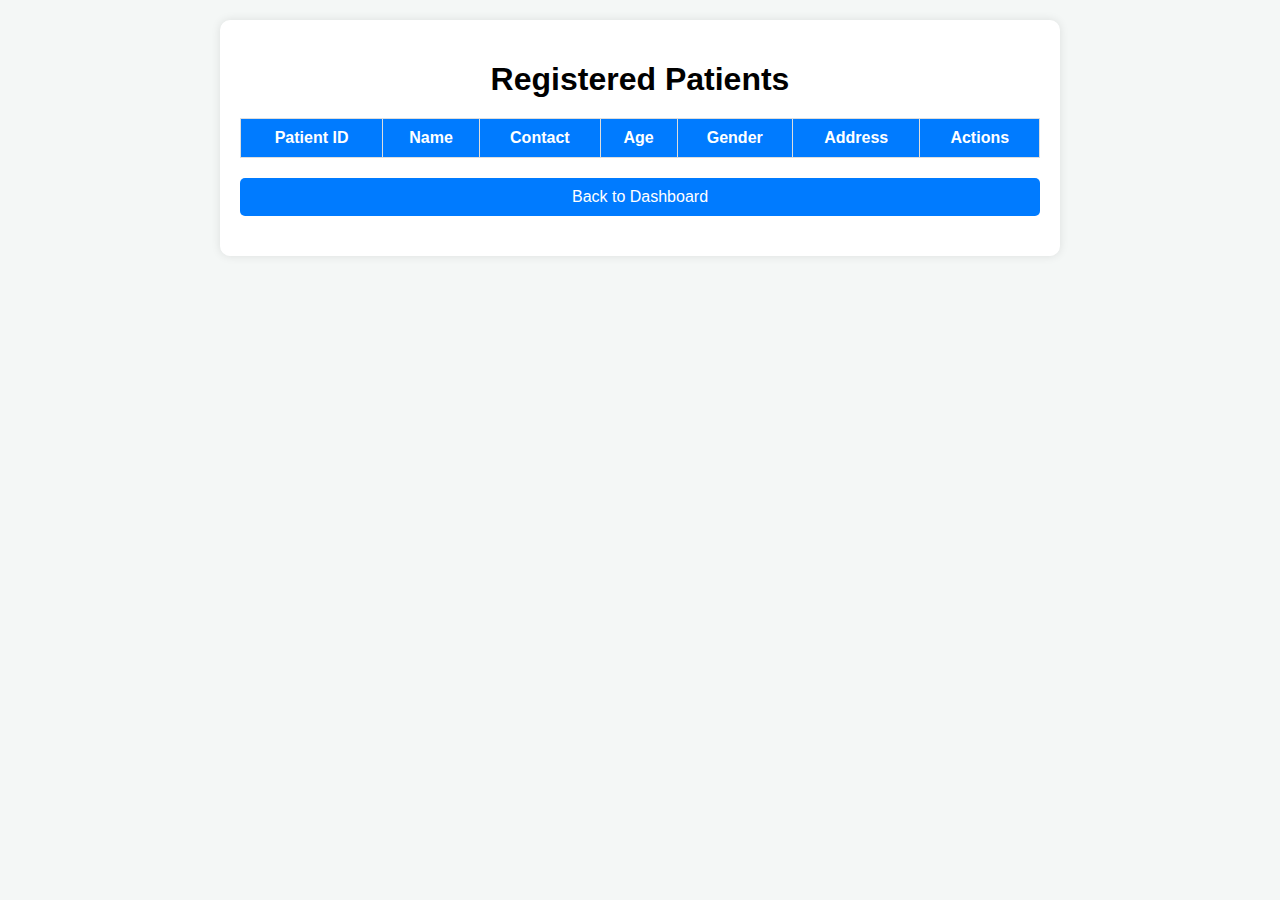
<file: edit_patient.html>
<!DOCTYPE html>
<html lang="en">
<head>
  <meta charset="UTF-8">
  <meta name="viewport" content="width=device-width, initial-scale=1.0">
  <title>Edit Patient Details</title>
  <style>
    body, html {
      margin: 0;
      padding: 0;
      height: 100%;
      font-family: Arial, sans-serif;
      background-color: #f4f7f6;
      display: flex;
      justify-content: center;
      align-items: center;
    }

    .container {
      width: 90%;
      max-width: 600px;
      background-color: rgba(255, 255, 255, 0.95);
      padding: 40px;
      border-radius: 10px;
      box-shadow: 0 0 15px rgba(0, 0, 0, 0.1);
      text-align: center;
    }

    h1 {
      margin-bottom: 30px;
      font-size: 2em;
    }

    .form-group {
      margin-bottom: 20px;
      text-align: left;
    }

    label {
      display: block;
      margin-bottom: 5px;
      font-weight: bold;
    }

    input[type="text"], input[type="number"], select {
      width: 100%;
      padding: 10px;
      margin-top: 5px;
      border: 1px solid #ddd;
      border-radius: 5px;
      font-size: 1em;
    }

    .button-container {
      margin-top: 30px;
      display: flex;
      justify-content: space-between;
    }

    button {
      padding: 12px 24px;
      font-size: 1em;
      cursor: pointer;
      border-radius: 5px;
      border: none;
      flex: 1;
      margin: 0 10px;
    }

    .save-btn {
      background-color: #28a745;
      color: white;
    }

    .cancel-btn {
      background-color: #dc3545;
      color: white;
    }
  </style>
</head>
<body>
  <div class="container">
    <h1>Edit Patient Details</h1>
    <form id="editPatientForm">
      <div class="form-group">
        <label for="patientId">Patient ID:</label>
        <input type="text" id="patientId" required>
      </div>

      <div class="form-group">
        <label for="name">Full Name:</label>
        <input type="text" id="name" required>
      </div>

      <div class="form-group">
        <label for="contact">Contact:</label>
        <input type="text" id="contact" required>
      </div>

      <div class="form-group">
        <label for="age">Age:</label>
        <input type="number" id="age" required>
      </div>

      <div class="form-group">
        <label for="gender">Gender:</label>
        <select id="gender" required>
          <option value="">Select</option>
          <option value="Male">Male</option>
          <option value="Female">Female</option>
        </select>
      </div>

      <div class="form-group">
        <label for="address">Address:</label>
        <input type="text" id="address" required>
      </div>

      <div class="button-container">
        <button type="submit" class="save-btn">Save</button>
        <button type="button" class="cancel-btn" onclick="cancelEdit()">Cancel</button>
      </div>
    </form>
  </div>

  <script>
    const patientId = new URLSearchParams(window.location.search).get('id');
    const patientData = JSON.parse(localStorage.getItem('patient_' + patientId));

    if (patientData) {
      document.getElementById('patientId').value = patientData.patientId;
      document.getElementById('name').value = patientData.name;
      document.getElementById('contact').value = patientData.contact;
      document.getElementById('age').value = patientData.age;
      document.getElementById('gender').value = patientData.gender;
      document.getElementById('address').value = patientData.address;
    } else {
      alert('Patient not found.');
      window.location.href = 'view_patients.html';
    }

    document.getElementById('editPatientForm').onsubmit = function(event) {
      event.preventDefault();

      const updatedId = document.getElementById('patientId').value;
      const name = document.getElementById('name').value;
      const contact = document.getElementById('contact').value;
      const age = document.getElementById('age').value;
      const gender = document.getElementById('gender').value;
      const address = document.getElementById('address').value;

      // Validate patient ID uniqueness
      if (updatedId !== patientId && localStorage.getItem('patient_' + updatedId)) {
        alert('ID is already present. Please choose a unique ID.');
        return;
      }

      // Validate name
      const nameRegex = /^[A-Za-z ]{1,30}$/;
      if (!nameRegex.test(name)) {
        alert('Invalid name format. Please enter alphabets and spaces only, up to 30 characters.');
        return;
      }

      // Validate contact
      const contactRegex = /^\d{10}$/;
      if (!contactRegex.test(contact)) {
        alert('Invalid contact number. Please enter a 10-digit number.');
        return;
      }

      // Validate address
      const addressRegex = /^[A-Za-z ]{1,50}$/;
      if (!addressRegex.test(address)) {
        alert('Invalid address format. Please enter alphabets and spaces only, up to 50 characters.');
        return;
      }

      // Save updated data
      const updatedData = {
        patientId: updatedId,
        name,
        contact,
        age,
        gender,
        address,
      };

      // Remove old entry if ID changed
      if (updatedId !== patientId) {
        localStorage.removeItem('patient_' + patientId);
      }

      localStorage.setItem('patient_' + updatedId, JSON.stringify(updatedData));
      alert('Patient details updated successfully!');
      window.location.href = 'view_patients.html';
    };

    function cancelEdit() {
      window.location.href = 'view_patients.html';
    }
  </script>
</body>
</html>
</file>
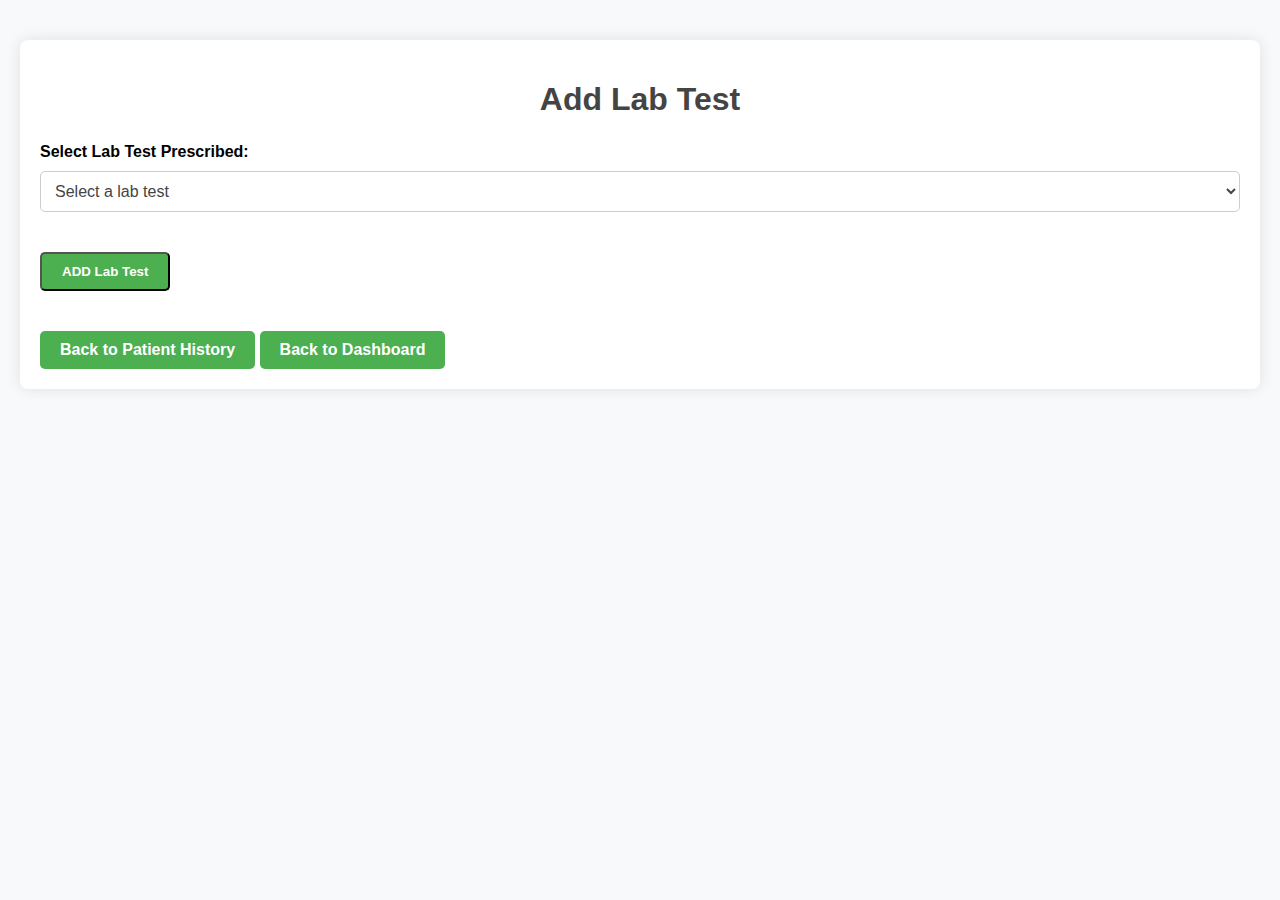
<file: lab-test.html>
<!DOCTYPE html>
<html lang="en">
<head>
  <meta charset="UTF-8">
  <meta name="viewport" content="width=device-width, initial-scale=1.0">
  <title>Lab Test</title>
  <style>
    body {
      font-family: Arial, sans-serif;
      margin: 0;
      padding: 0;
      background-color: #f8f9fa;
    }

    .container {
      max-width: 1200px;
      margin: 40px auto;
      background-color: #ffffff;
      border-radius: 8px;
      box-shadow: 0 0 15px rgba(0, 0, 0, 0.1);
      padding: 20px;
    }

    h1 {
      text-align: center;
      color: #444;
      margin-bottom: 25px;
    }

    .input-area {
      margin-bottom: 20px;
    }

    label {
      font-weight: bold;
      display: block;
      margin-bottom: 10px;
    }

    select {
      width: 100%;
      padding: 10px;
      font-size: 16px;
      border: 1px solid #ccc;
      border-radius: 5px;
      background-color: #ffffff;
      color: #444;
      transition: border-color 0.3s, box-shadow 0.3s;
    }

    select:focus {
      border-color: #4CAF50;
      box-shadow: 0 0 5px rgba(76, 175, 80, 0.5);
      outline: none;
    }

    .back-button {
      display: inline-block;
      margin-top: 20px;
      padding: 10px 20px;
      background-color: #4CAF50;
      color: white;
      text-align: center;
      border-radius: 5px;
      font-weight: bold;
      text-decoration: none;
      transition: background-color 0.3s;
    }

    .back-button:hover {
      background-color: #45a049;
    }

    .test-display {
      margin-top: 20px;
    }
  </style>
</head>
<body>

  <div class="container">
    <h1>Add Lab Test</h1>

    <div class="input-area">
      <label for="labTest">Select Lab Test Prescribed:</label>
      <select id="labTest">
        <option value="" disabled selected>Select a lab test</option>
        <option value="Blood Test">Blood Test</option>
        <option value="MRI Test">MRI Test</option>
        <option value="Cough Test">Cough Test</option>
        <option value="Allergy Test">Allergy Test</option>
        <option value="ECT Scan">ECT Scan</option>
      </select>
    </div>

    <button class="back-button" onclick="saveLabTest()">ADD Lab Test</button>

    <div class="test-display" id="testDisplay">
      <!-- Display saved lab test results here -->
    </div>

    <a href="patient-history.html?patientId=12345" class="back-button">Back to Patient History</a>
    <a href="dashboard-doctor2.html" class="back-button">Back to Dashboard</a>
  </div>

  <script>
    function saveLabTest() {
      const patientId = new URLSearchParams(window.location.search).get('patientId');
      const labTestResults = document.getElementById('labTest').value;

      if (labTestResults) {
        const patientDetails = JSON.parse(localStorage.getItem('patient_' + patientId)) || {};

        // Save or update lab test results in localStorage
        patientDetails.labTests = labTestResults;
        localStorage.setItem('patient_' + patientId, JSON.stringify(patientDetails));

        document.getElementById('testDisplay').innerHTML = `<strong>Lab Test Added:</strong><p>${labTestResults}</p>`;
        alert(`Lab test added successfully: ${labTestResults}`);
      } else {
        alert('Please select a lab test!');
      }
    }
  </script>

</body>
</html>
</file>
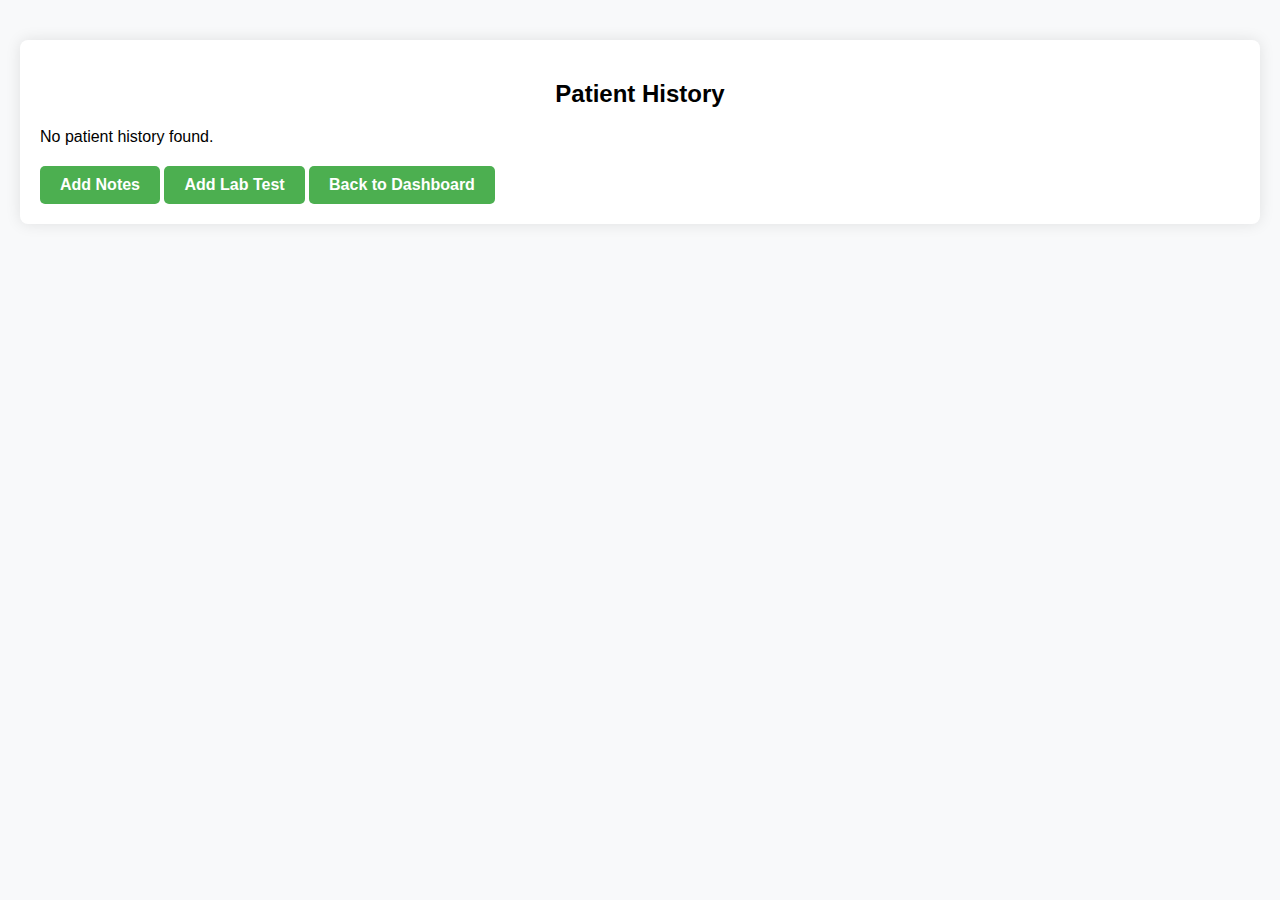
<file: patient-history.html>
<!DOCTYPE html>
<html lang="en">
<head>
  <meta charset="UTF-8">
  <meta name="viewport" content="width=device-width, initial-scale=1.0">
  <title>Patient History</title>
  <style>
    body {
      font-family: Arial, sans-serif;
      margin: 0;
      padding: 0;
      background-color: #f8f9fa;
    }

    .container {
      max-width: 1200px;
      margin: 40px auto;
      background-color: #ffffff;
      border-radius: 8px;
      box-shadow: 0 0 15px rgba(0, 0, 0, 0.1);
      padding: 20px;
    }

    h1 {
      text-align: center;
      color: #444;
      margin-bottom: 25px;
    }

    .patient-header {
      margin-bottom: 20px;
      text-align: center;
    }

    .patient-info {
      margin-bottom: 20px;
    }

    .back-button {
      display: inline-block;
      margin-top: 20px;
      padding: 10px 20px;
      background-color: #4CAF50;
      color: white;
      text-align: center;
      border-radius: 5px;
      font-weight: bold;
      text-decoration: none;
    }

    .back-button:hover {
      background-color: #45a049;
    }
  </style>
</head>
<body>

  <div class="container">
    <div class="patient-header" id="patientHeader">
      <h2>Patient History</h2>
    </div>

    <div id="patientHistory">
      <div><strong>Blood Pressure:</strong> <span id="bp">120/80</span></div>
      <div><strong>Sugar Level:</strong> <span id="sugar">Normal</span></div>
    </div>

    <a href="add-notes.html?patientId=12345" class="back-button">Add Notes</a>
    <a href="lab-test.html?patientId=12345" class="back-button">Add Lab Test</a>
    <a href="dashboard-doctor2.html" class="back-button">Back to Dashboard</a>
  </div>

  <script>
    // Function to generate random blood pressure value
    function generateBloodPressure() {
      const systolic = Math.floor(Math.random() * (140 - 90 + 1)) + 90;
      const diastolic = Math.floor(Math.random() * (90 - 60 + 1)) + 60;
      return `${systolic}/${diastolic}`;
    }

    // Function to generate random sugar level
    function generateSugarLevel() {
      const levels = ['Normal', 'Low', 'High'];
      return levels[Math.floor(Math.random() * levels.length)];
    }

    // Function to generate random blood count
    function generateBloodCount() {
      return Math.floor(Math.random() * (5 - 4 + 1)) + 4.0;  // Random value between 4.0 and 5.0
    }

    // Function to generate random medicines
    function generateMedicines() {
      const medicines = ['Paracetamol', 'Ibuprofen', 'Aspirin', 'Amoxicillin', 'Metformin'];
      return medicines[Math.floor(Math.random() * medicines.length)];
    }

    // Get the patientId from the URL parameters
    const urlParams = new URLSearchParams(window.location.search);
    const patientId = urlParams.get('patientId');
  
    // Fetch patient details from localStorage
    const patientDetails = JSON.parse(localStorage.getItem('patient_' + patientId));
  
    if (patientDetails) {
      document.getElementById('patientHeader').innerHTML = `<h2>History for ${patientDetails.name}</h2>`;
      document.getElementById('bp').textContent = generateBloodPressure();  // Generate random BP
      document.getElementById('sugar').textContent = generateSugarLevel();  // Generate random Sugar Level
  
      // Generate random blood count and medicines
      const bloodCount = generateBloodCount();
      const medicines = generateMedicines();
  
      // Display the saved notes below the patient history details
      const patientHistoryDiv = document.getElementById('patientHistory');
      patientHistoryDiv.innerHTML += `
        <div><strong>Medicines:</strong> ${medicines}</div>
        <div><strong>Blood Count:</strong> ${bloodCount} x10^6 cells/μL</div>
      `;
    } else {
      document.getElementById('patientHistory').innerHTML = '<div>No patient history found.</div>';
    }
  </script>

</body>
</html>
</file>
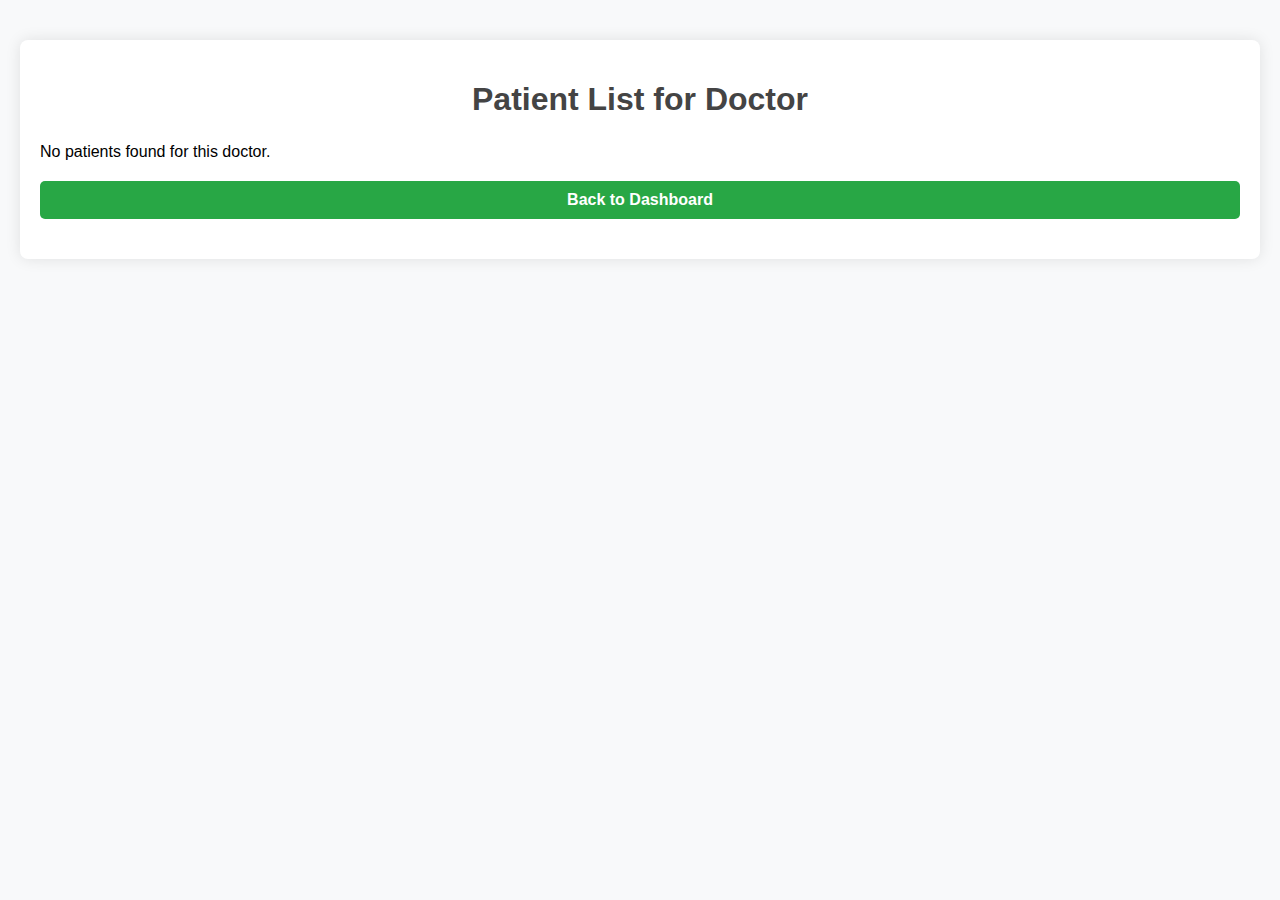
<file: Patient-List.html>
<!DOCTYPE html>
<html lang="en">
<head>
  <meta charset="UTF-8">
  <meta name="viewport" content="width=device-width, initial-scale=1.0">
  <title>Patient List</title>
  <style>
    body {
      font-family: Arial, sans-serif;
      margin: 20px;
      background-color: #f8f9fa;
    }

    .container {
      max-width: 1200px;
      margin: 40px auto;
      background-color: #ffffff;
      border-radius: 8px;
      box-shadow: 0 0 15px rgba(0, 0, 0, 0.1);
      padding: 20px;
    }

    h1 {
      text-align: center;
      color: #444;
      margin-bottom: 25px;
    }

    .patient-card {
      background-color: #fff;
      border-radius: 8px;
      box-shadow: 0 2px 10px rgba(0, 0, 0, 0.1);
      margin: 20px 0;
      padding: 20px;
      transition: all 0.3s ease;
    }

    .patient-card:hover {
      transform: scale(1.02);
      box-shadow: 0 4px 15px rgba(0, 0, 0, 0.15);
    }

    .patient-header {
      display: flex;
      justify-content: space-between;
      border-bottom: 2px solid #f1f1f1;
      padding-bottom: 10px;
      margin-bottom: 15px;
    }

    .patient-header h2 {
      margin: 0;
      font-size: 1.4em;
      color: #444;
    }

    .patient-info {
      display: flex;
      justify-content: space-between;
      flex-wrap: wrap;
    }

    .patient-info div {
      width: 48%;
      margin-bottom: 15px;
    }

    .patient-info strong {
      color: #444;
    }

    .action-button {
      display: inline-block;
      margin-top: 15px;
      padding: 10px 20px;
      background-color: #007bff;
      color: white;
      text-align: center;
      border-radius: 5px;
      font-weight: bold;
      text-decoration: none;
    }

    .action-button:hover {
      background-color: #0056b3;
    }

    .back-btn {
      display: block;
      margin: 20px auto;
      padding: 10px 20px;
      background-color: #28a745;
      color: white;
      text-align: center;
      border-radius: 5px;
      font-weight: bold;
      text-decoration: none;
      text-align: center;
    }

    .back-btn:hover {
      background-color: #218838;
    }

    @media (max-width: 768px) {
      .patient-info div {
        width: 100%;
      }
    }
  </style>
</head>
<body>

  <div class="container">
    <h1>Patient List for Doctor</h1>
    <div id="patientList"></div>
    <a href="dashboard-doctor2.html" class="back-btn">Back to Dashboard</a>
  </div>

  <script>
    // Get the doctorId from the URL parameters
    const urlParams = new URLSearchParams(window.location.search);
    const doctorId = urlParams.get('doctorId');

    // Fetch patient data for this doctor from localStorage
    const doctorAppointments = JSON.parse(localStorage.getItem('appointments_' + doctorId)) || [];

    const patientListElement = document.getElementById('patientList');

    // Filter valid appointments with existing patient details
    const validAppointments = doctorAppointments.filter(appointment => {
      const patientDetails = JSON.parse(localStorage.getItem('patient_' + appointment.patientContact));
      return patientDetails !== null;
    });

    // If no valid patients for this doctor, show a message
    if (validAppointments.length === 0) {
      patientListElement.innerHTML = '<div>No patients found for this doctor.</div>';
    } else {
      // Loop through each valid appointment and display the patient info
      validAppointments.forEach(appointment => {
        const listItem = document.createElement('div');
        listItem.classList.add('patient-card');

        // Fetch patient details based on contact info from localStorage
        const patientContact = appointment.patientContact;
        const patientDetails = JSON.parse(localStorage.getItem('patient_' + patientContact));

        // Display patient details
        listItem.innerHTML = `
          <div class="patient-header">
            <h2>${patientDetails.name}</h2>
            <span>ID: ${patientContact}</span>
          </div>
          <div class="patient-info">
            <div><strong>Gender:</strong> ${patientDetails.gender}</div>
            <div><strong>Contact:</strong> ${patientDetails.contact}</div>
            <div><strong>Age:</strong> ${patientDetails.age}</div>
          </div>
          <a href="patient-history.html?patientId=${patientContact}" class="action-button">View History, Add Notes, Lab Test</a>
        `;

        patientListElement.appendChild(listItem);
      });
    }
  </script>

</body>
</html>
</file>
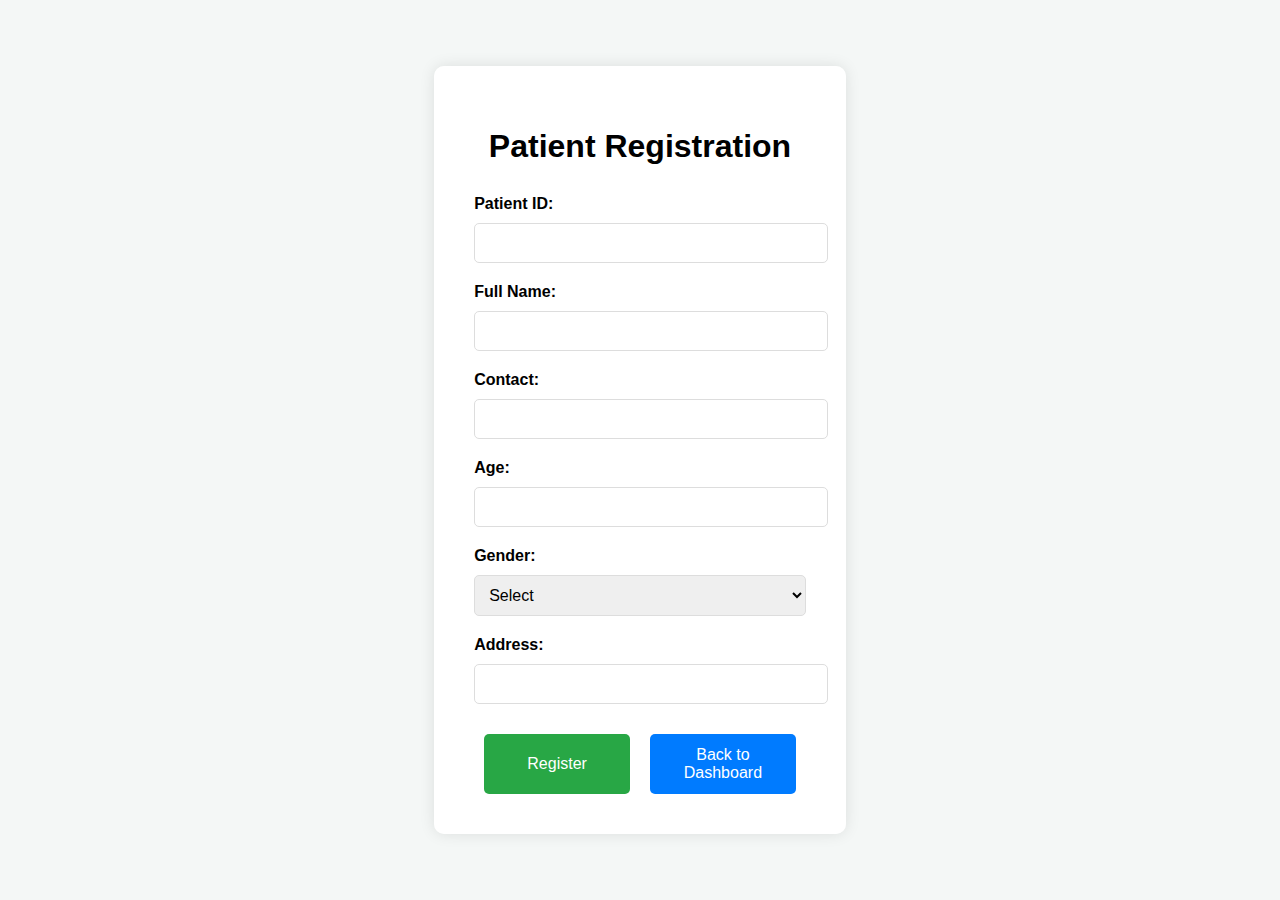
<file: patient_registration.html>
<!DOCTYPE html>
<html lang="en">
<head>
  <meta charset="UTF-8">
  <meta name="viewport" content="width=device-width, initial-scale=1.0">
  <title>Patient Registration</title>
  <style>
    body, html {
      margin: 0;
      padding: 0;
      height: 100%;
      font-family: Arial, sans-serif;
      background-color: #f4f7f6;
      display: flex;
      justify-content: center;
      align-items: center;
    }

    .container {
      width: 90%;
      max-width: 600px;
      background-color: rgba(255, 255, 255, 0.95);
      padding: 40px;
      border-radius: 10px;
      box-shadow: 0 0 15px rgba(0, 0, 0, 0.1);
      text-align: center;
    }

    h1 {
      margin-bottom: 30px;
      font-size: 2em;
    }

    .form-group {
      margin-bottom: 20px;
      text-align: left;
    }

    label {
      display: block;
      margin-bottom: 5px;
      font-weight: bold;
    }

    input[type="text"], input[type="number"], select {
      width: 100%;
      padding: 10px;
      margin-top: 5px;
      border: 1px solid #ddd;
      border-radius: 5px;
      font-size: 1em;
    }

    .button-container {
      margin-top: 30px;
      display: flex;
      justify-content: space-between;
    }

    button {
      padding: 12px 24px;
      font-size: 1em;
      cursor: pointer;
      border-radius: 5px;
      border: none;
      flex: 1;
      margin: 0 10px;
    }

    .submit-btn {
      background-color: #28a745;
      color: white;
    }

    .submit-btn:hover {
      background-color: #218838;
    }

    .back-btn {
      background-color: #007bff;
      color: white;
    }

    .back-btn:hover {
      background-color: #0056b3;
    }

    @media (max-width: 480px) {
      .container {
        width: 95%;
        padding: 20px;
      }

      h1 {
        font-size: 1.5em;
      }

      .button-container {
        flex-direction: column;
      }

      button {
        margin: 10px 0;
      }
    }
  </style>
</head>
<body>
  <div class="container">
    <h1>Patient Registration</h1>

    <form id="registrationForm" action="#" method="post">
      <div class="form-group">
        <label for="patientId">Patient ID:</label>
        <input type="text" id="patientId" name="patientId" required>
      </div>

      <div class="form-group">
        <label for="name">Full Name:</label>
        <input type="text" id="name" name="name" required>
      </div>

      <div class="form-group">
        <label for="contact">Contact:</label>
        <input type="text" id="contact" name="contact" required>
      </div>

      <div class="form-group">
        <label for="age">Age:</label>
        <input type="number" id="age" name="age" required>
      </div>

      <div class="form-group">
        <label for="gender">Gender:</label>
        <select id="gender" name="gender" required>
          <option value="">Select</option>
          <option value="Male">Male</option>
          <option value="Female">Female</option>
        </select>
      </div>

      <div class="form-group">
        <label for="address">Address:</label>
        <input type="text" id="address" name="address" required>
      </div>

      <div class="button-container">
        <button type="submit" class="submit-btn">Register</button>
        <button type="button" class="back-btn" onclick="goBack()">Back to Dashboard</button>
      </div>
    </form>
  </div>

  <script>
    document.getElementById('registrationForm').onsubmit = function(event) {
      event.preventDefault();

      var patientId = document.getElementById('patientId').value;
      var name = document.getElementById('name').value;
      var contact = document.getElementById('contact').value;
      var age = document.getElementById('age').value;
      var gender = document.getElementById('gender').value;
      var address = document.getElementById('address').value;

      // Validation for Patient ID: Alphanumeric only
      var patientIdRegex = /^[a-zA-Z0-9]+$/;
      if (!patientIdRegex.test(patientId)) {
        alert('Invalid Patient ID. Only letters and numbers are allowed.');
        return;
      }

      // Check if Patient ID already exists
      if (localStorage.getItem('patient_' + patientId)) {
        alert('Patient ID already exists. Please enter a different ID.');
        return;
      }

      var nameRegex = /^[A-Za-z\s]{1,30}$/;
      if (!nameRegex.test(name)) {
        alert('Invalid name format. Please enter alphabets only, up to 30 characters.');
        return;
      }

      var phoneRegex = /^\d{10}$/;
      if (!phoneRegex.test(contact)) {
        alert('Invalid phone number. Please enter a 10-digit phone number.');
        return;
      }

      if (address.trim() === "") {
        alert('Address cannot be empty.');
        return;
      }

      var patientData = {
        patientId: patientId,
        name: name,
        contact: contact,
        age: age,
        gender: gender,
        address: address
      };

      // Save the patient data with the Patient ID as the key
      localStorage.setItem('patient_' + patientId, JSON.stringify(patientData));
      alert('Patient registered successfully!');
      document.getElementById('registrationForm').reset();
    };



    function goBack() {
      window.location.href = 'receptionist dashboard.html';
    }
  </script>
</body>
</html>
</file>
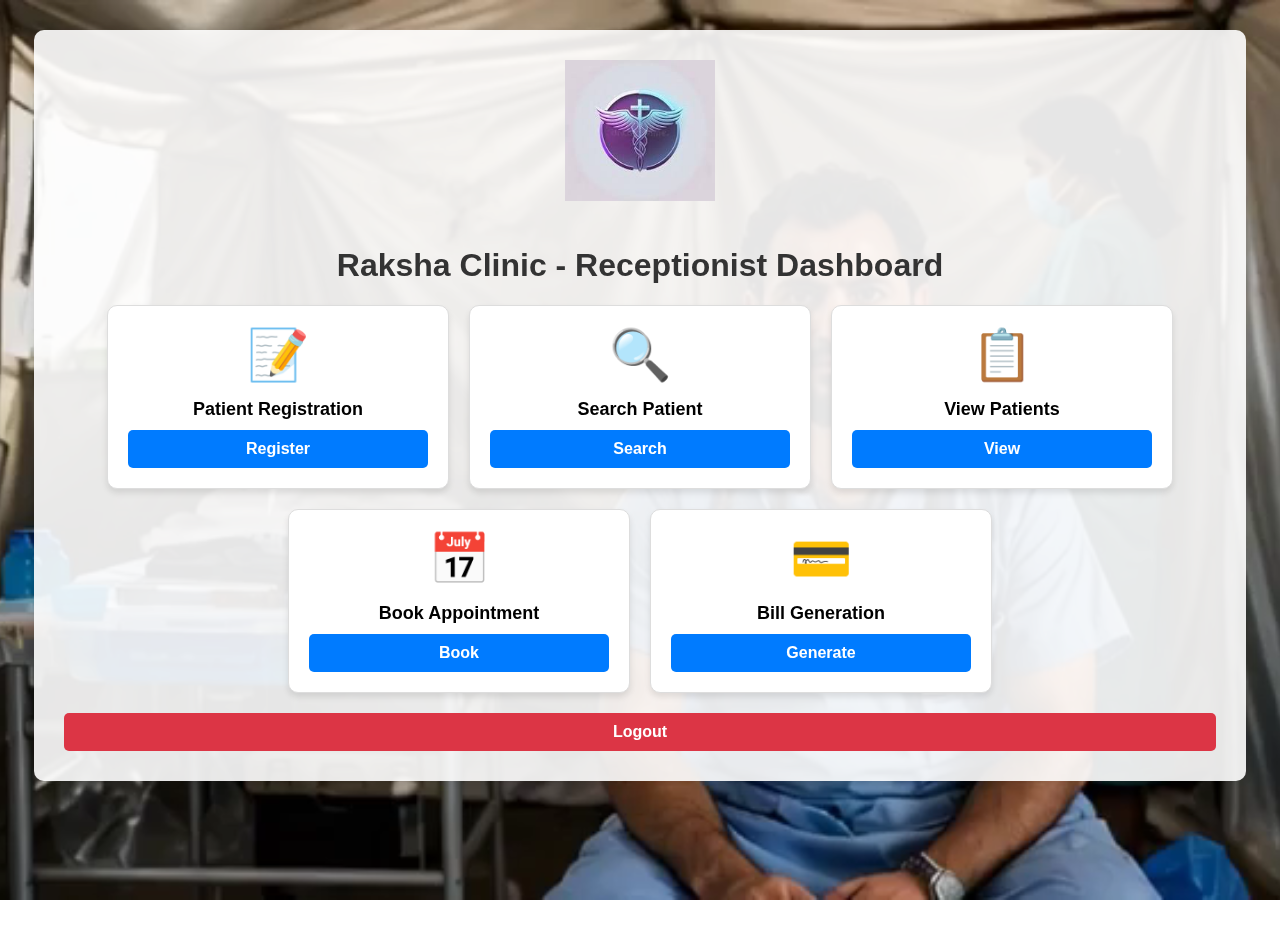
<file: receptionist dashboard.html>
<!DOCTYPE html>
<html lang="en">
<head>
  <meta charset="UTF-8">
  <meta name="viewport" content="width=device-width, initial-scale=1.0">
  <title>Receptionist Panel</title>
  <link rel="stylesheet" href="style.css">
  <style>
    body, html {
      margin: 0;
      padding: 0;
      height: 100%;
      font-family: Arial, sans-serif;
    }

    /* Full-screen background video */
    .video-background {
      position: fixed;
      top: 0;
      left: 0;
      width: 100%;
      height: 100%;
      object-fit: cover;
      z-index: -1;
    }

    .container {
      position: relative;
      width: 90%;
      margin: 30px auto;
      background-color: rgba(255, 255, 255, 0.9);
      padding: 30px;
      border-radius: 10px;
      box-shadow: 0 0 10px rgba(0, 0, 0, 0.1);
      text-align: center;
    }

    h1 {
      color: #333;
    }

    .logo {
      width: 150px;
      margin-bottom: 20px;
    }

    .card-container {
      display: flex;
      justify-content: center;
      gap: 20px;
      flex-wrap: wrap;
      margin-top: 20px;
    }

    .card {
      background-color: white;
      border: 1px solid #ddd;
      border-radius: 10px;
      box-shadow: 0 4px 6px rgba(0, 0, 0, 0.1);
      width: 300px;
      text-align: center;
      padding: 20px;
      transition: transform 0.3s ease;
    }

    .card:hover {
      transform: translateY(-5px);
    }

    .card-icon {
      font-size: 50px;
      margin-bottom: 15px;
    }

    .card-title {
      font-size: 18px;
      font-weight: bold;
      margin-bottom: 10px;
    }

    .card button {
      padding: 10px 15px;
      font-size: 16px;
      cursor: pointer;
      border-radius: 5px;
      border: none;
      background-color: #007bff;
      color: white;
      transition: background-color 0.3s ease;
    }

    .card button:hover {
      background-color: #0056b3;
    }

    .logout-button {
      background-color: #dc3545;
      color: white;
      padding: 10px 20px;
      font-size: 16px;
      border: none;
      border-radius: 5px;
      cursor: pointer;
      margin-top: 20px;
    }

    .logout-button:hover {
      background-color: #c82333;
    }
  </style>
</head>

<body>
  <!-- Background Video -->
  <video class="video-background" autoplay muted loop>
    <source src="watermark hospitalvideo.mp4.mp4" type="video/mp4">
    Your browser does not support the video tag.
  </video>

  <div class="container">
    <!-- Logo Section -->
    <img src="logo.jpg" alt="Raksha Hospital Logo" class="logo">
    <h1>Raksha Clinic - Receptionist Dashboard</h1>

    <!-- Card Container for Receptionist -->
    <div class="card-container">
      <div class="card">
        <div class="card-icon">📝</div>
        <div class="card-title">Patient Registration</div>
        <button onclick="navigateTo('patient_registration.html')">Register</button>
      </div>
      <div class="card">
        <div class="card-icon">🔍</div>
        <div class="card-title">Search Patient</div>
        <button onclick="navigateTo('search_appointment.html')">Search</button>
      </div>
      <div class="card">
        <div class="card-icon">📋</div>
        <div class="card-title">View Patients</div>
        <button onclick="navigateTo('view_patients.html')">View</button>
      </div>
      <div class="card">
        <div class="card-icon">📅</div>
        <div class="card-title">Book Appointment</div>
        <button onclick="navigateTo('book_appointment.html')">Book</button>
      </div>
      <div class="card">
        <div class="card-icon">💳</div>
        <div class="card-title">Bill Generation</div>
        <button onclick="navigateTo('bill.html')">Generate</button>
      </div>
    </div>

    <button class="logout-button" onclick="logout()">Logout</button>
  </div>

  <script>
    function navigateTo(page) {
      window.location.href = page;
    }

    function logout() {
      window.location.href = 'index.html';
    }
  </script>
</body>
</html>
</file>
<file: style.css>
/* General Reset and Body Styling */
body, html {
    margin: 0;
    padding: 0;
    height: 100%;
    font-family: Arial, sans-serif;
  }
  
  /* Background Overlay */
  .overlay {
    position: fixed;
    top: 0;
    left: 0;
    width: 100%;
    height: 100%;
    background: url('wremov1.png') no-repeat center center/cover;
    z-index: -1;
  }
  
  /* Title Styling */
  .hospital-title {
    position: absolute;
    top: 20px;
    left: 50%;
    transform: translateX(-50%);
    font-size: 42px;
    color: #fff;
    text-shadow: 2px 2px 10px rgba(0, 0, 0, 0.5);
    text-align: center;
  }
  
  /* Login Container */
  .login-container {
    height: 100vh;
    display: flex;
    justify-content: center;
    align-items: center;
  }
  
  /* Login Box */
  .login-box {
    width: 100%;
    max-width: 350px;
    padding: 30px 20px;
    background-color: rgba(255, 255, 255, 0.95);
    border-radius: 10px;
    box-shadow: 0 0 20px rgba(0, 0, 0, 0.3);
  }
  
  /* Header in Login Box */
  h2 {
    text-align: center;
    margin-bottom: 25px;
    color: #333;
  }
  
  /* Input Group */
  .input-group {
    margin-bottom: 20px;
  }
  
  label {
    font-weight: bold;
    display: block;
    margin-bottom: 8px;
    color: #555;
  }
  
  input {
    width: 100%;
    padding: 12px;
    border: 1px solid #ccc;
    border-radius: 5px;
    font-size: 16px;
    box-sizing: border-box; /* Ensures padding doesn't overflow */
    outline: none;
    transition: border-color 0.3s;
  }
  
  input:focus {
    border-color: #28a745;
  }
  
  /* Button Styling */
  button {
    width: 100%;
    padding: 12px;
    background-color: #28a745;
    color: white;
    border: none;
    border-radius: 5px;
    font-size: 16px;
    font-weight: bold;
    cursor: pointer;
    transition: background-color 0.3s, transform 0.2s;
  }
  
  button:hover {
    background-color: #218838;
    transform: translateY(-2px);
  }
  
  button:active {
    transform: translateY(0);
  }
  
  /* Footer Styling */
  .footer {
    position: absolute;
    bottom: 0;
    width: 100%;
    text-align: center;
    background-color: rgba(0, 0, 0, 0.7);
    color: white;
    padding: 10px 0;
    font-size: 14px;
  }
</file>
